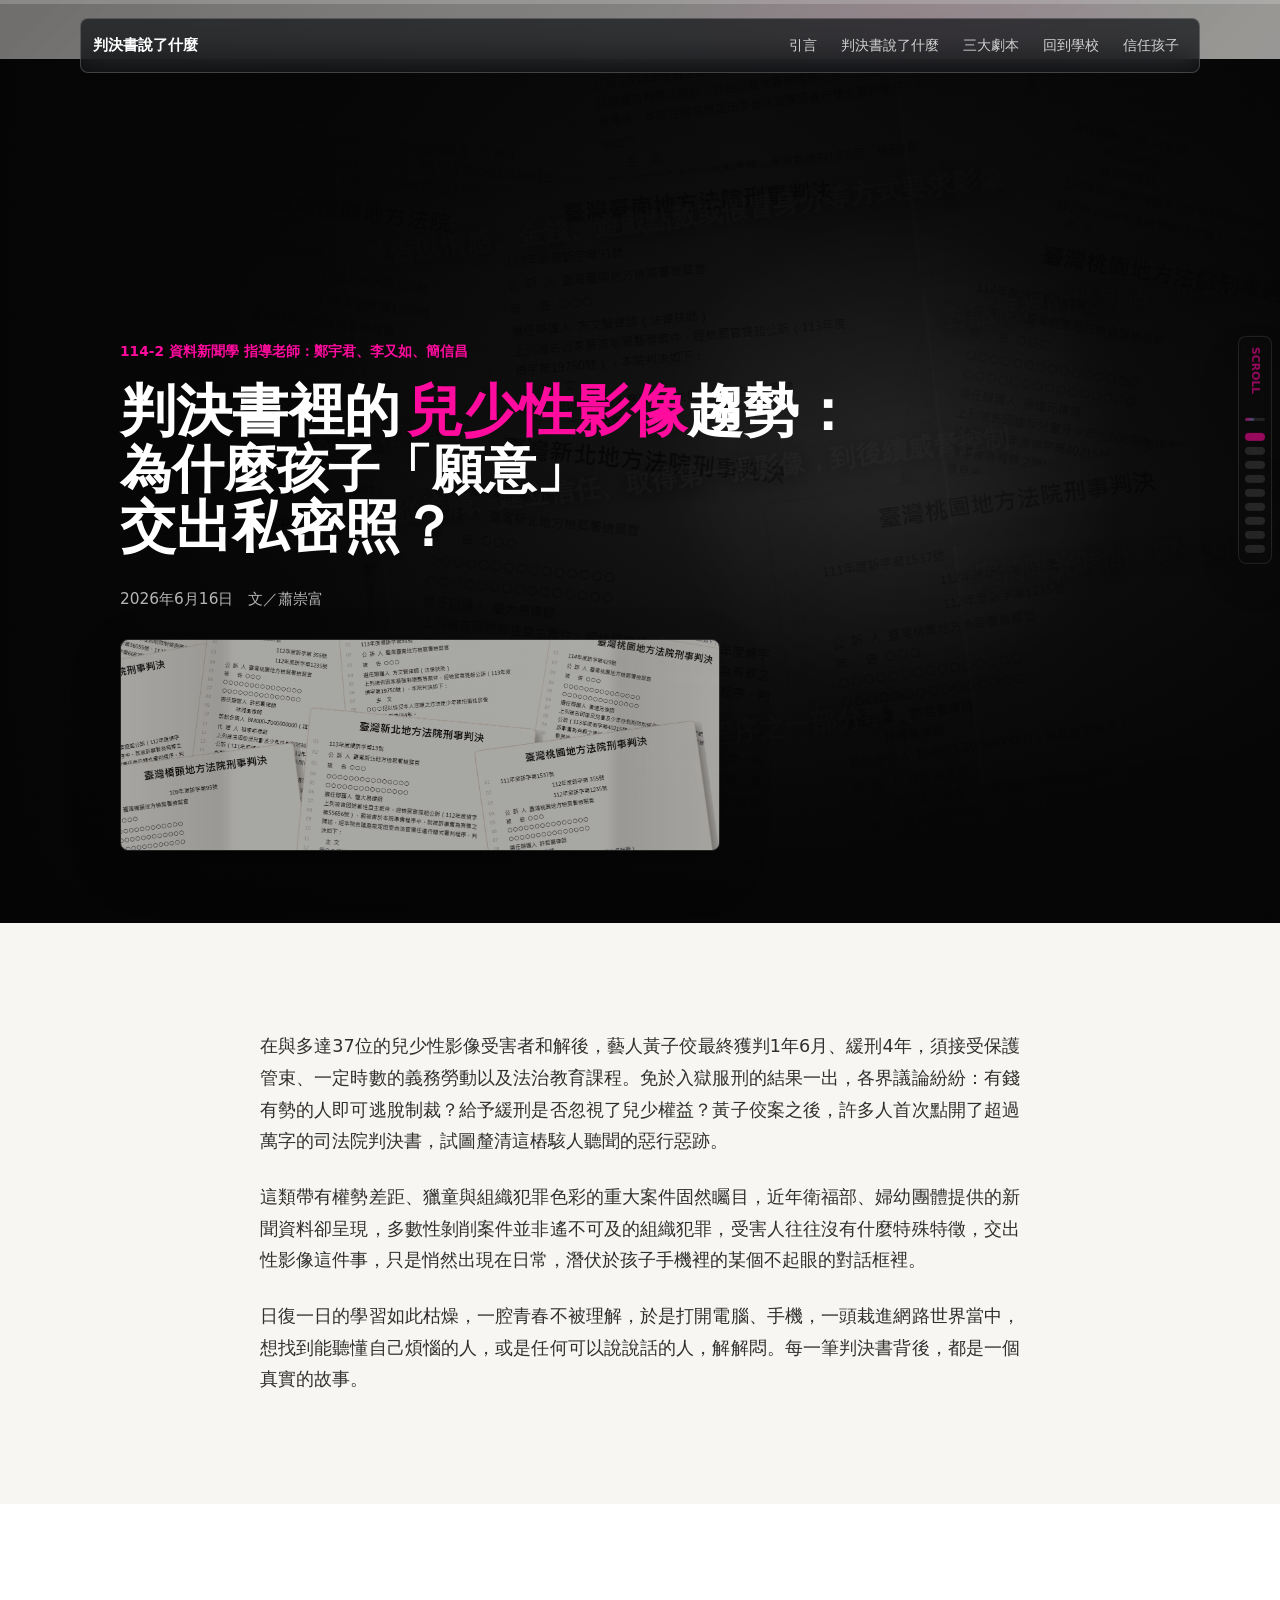
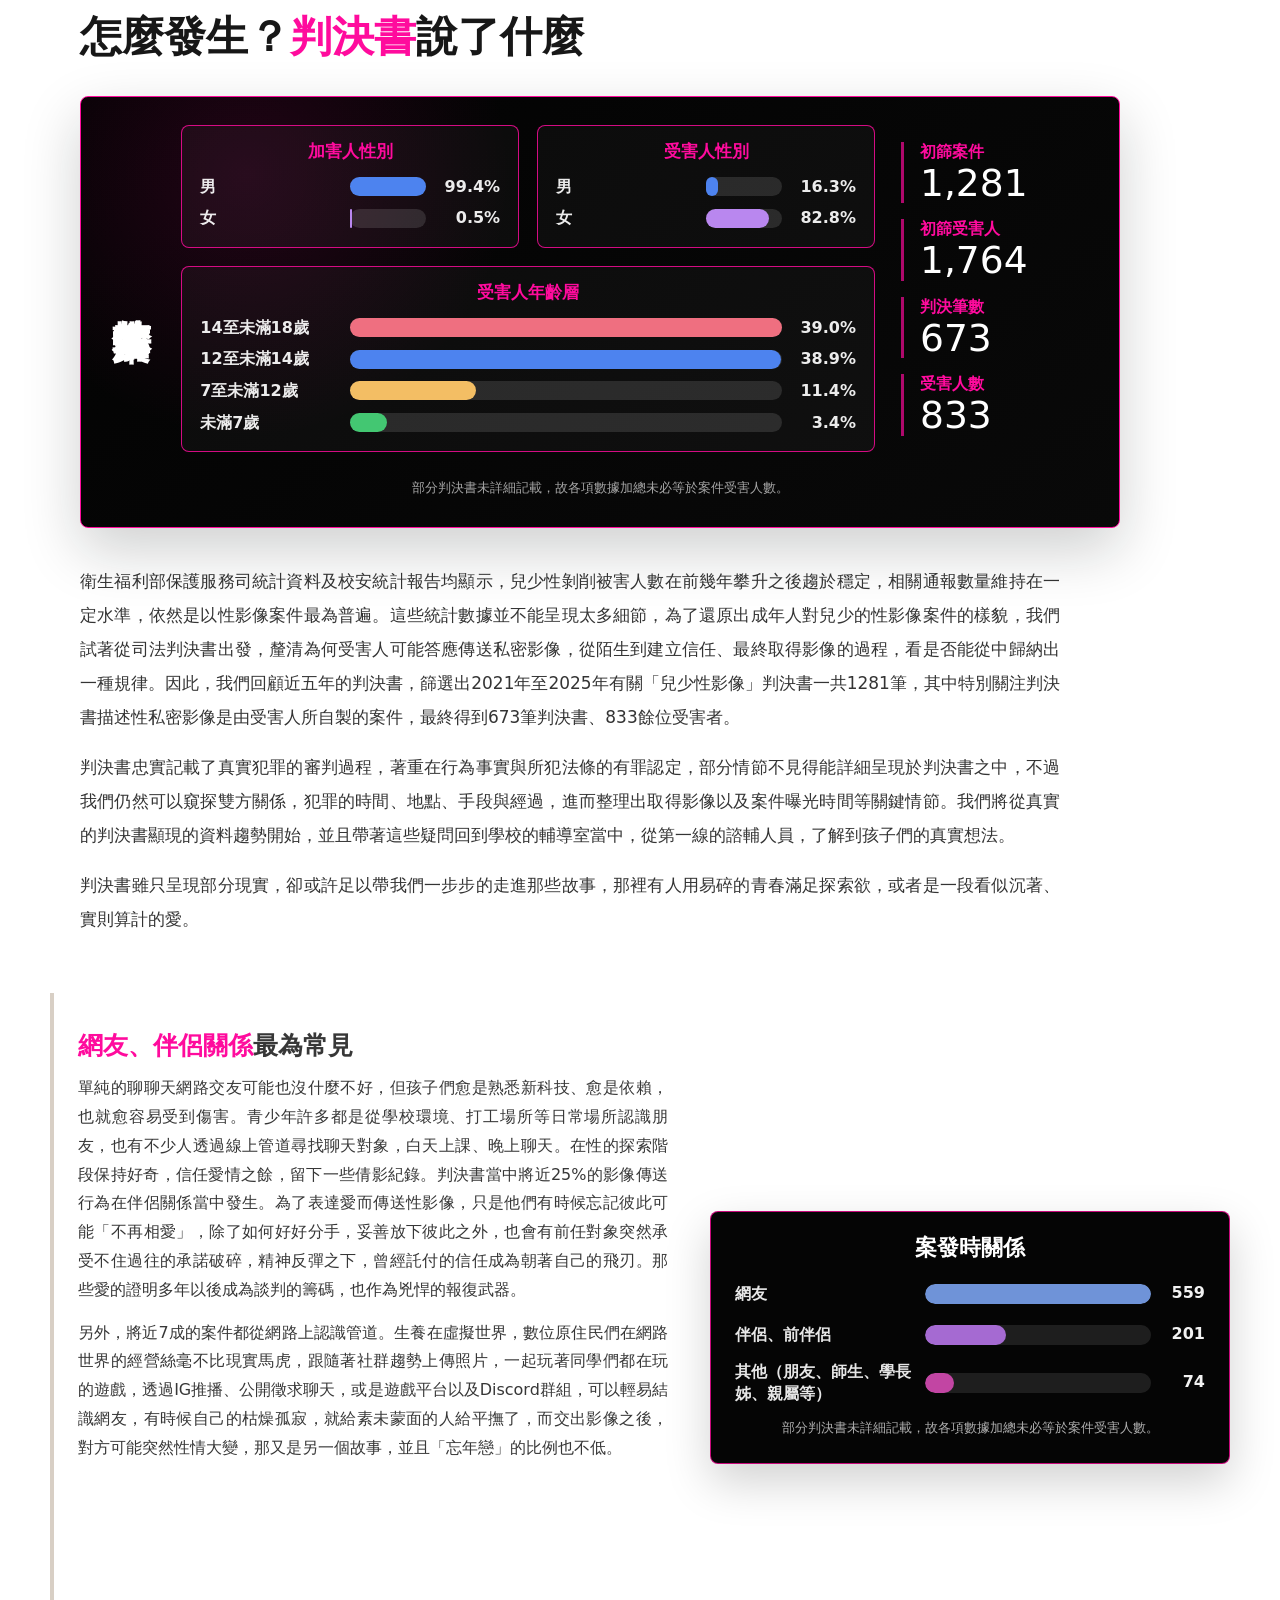
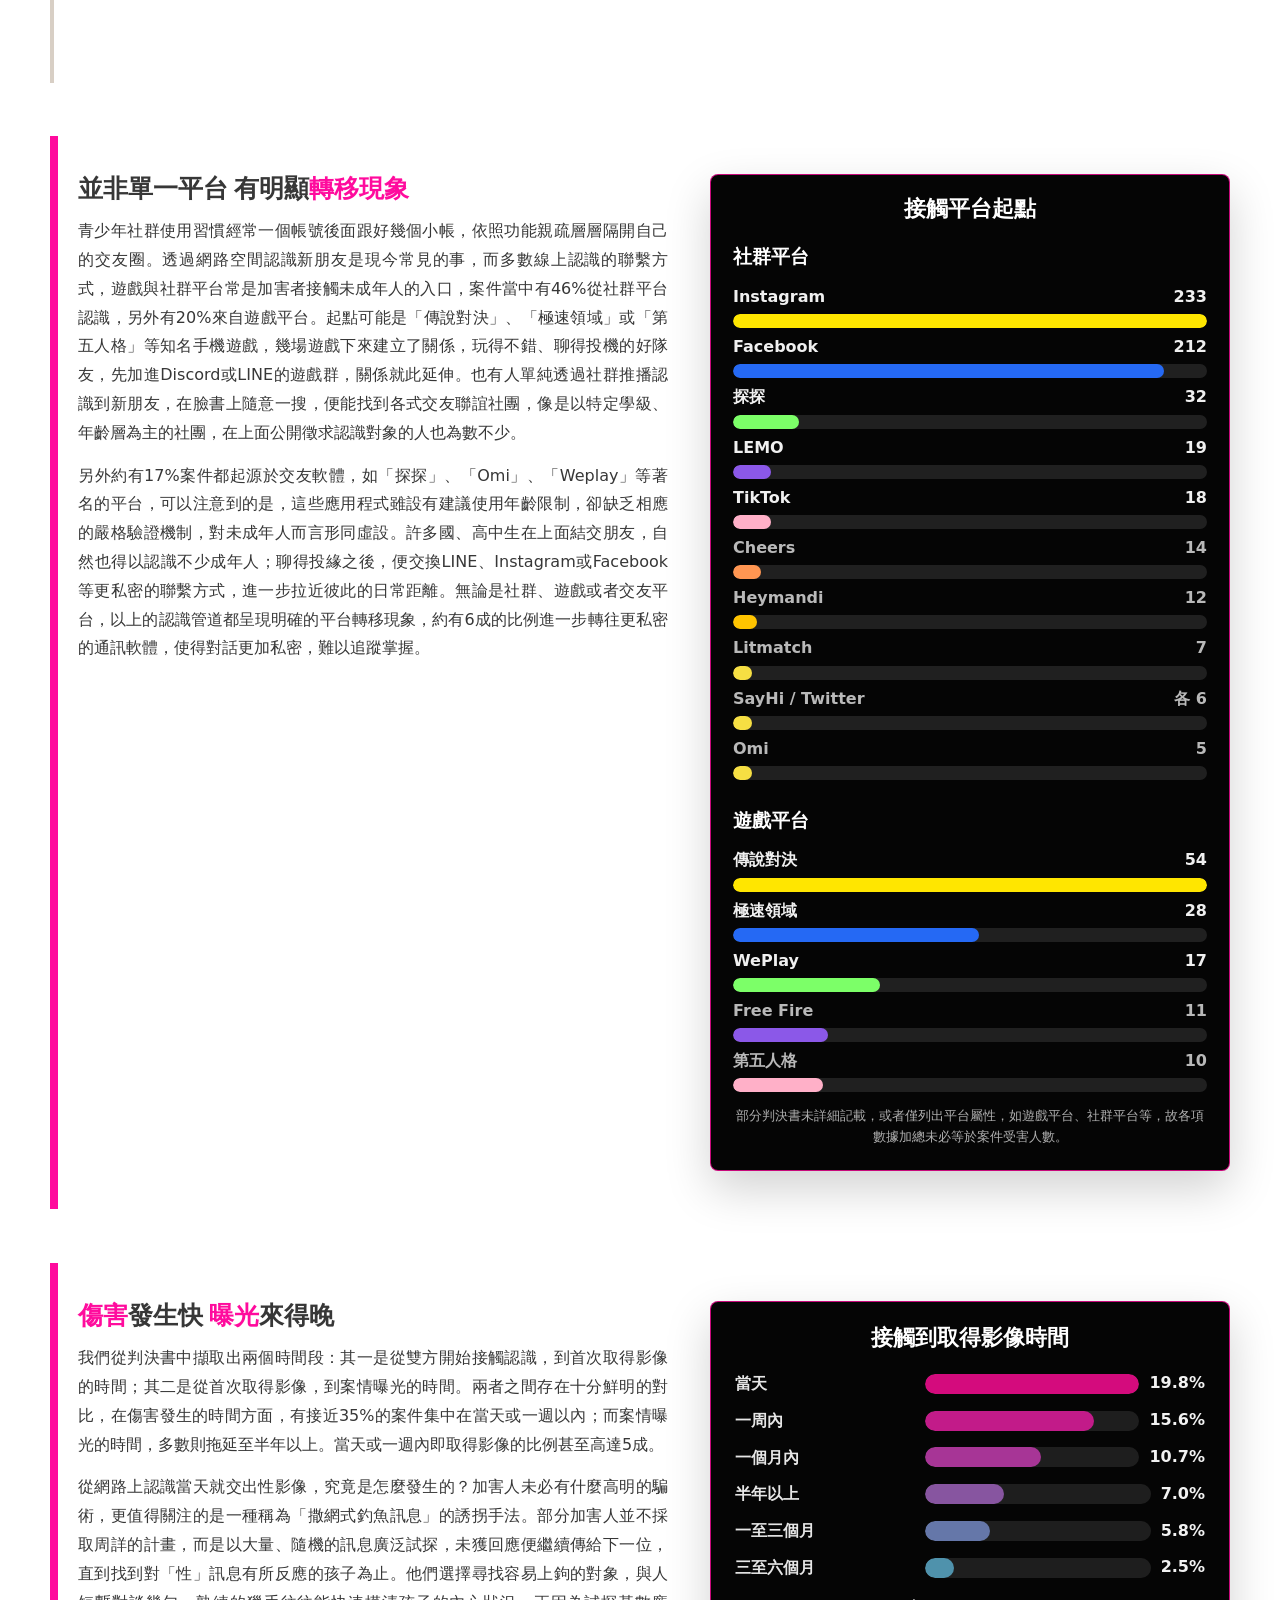
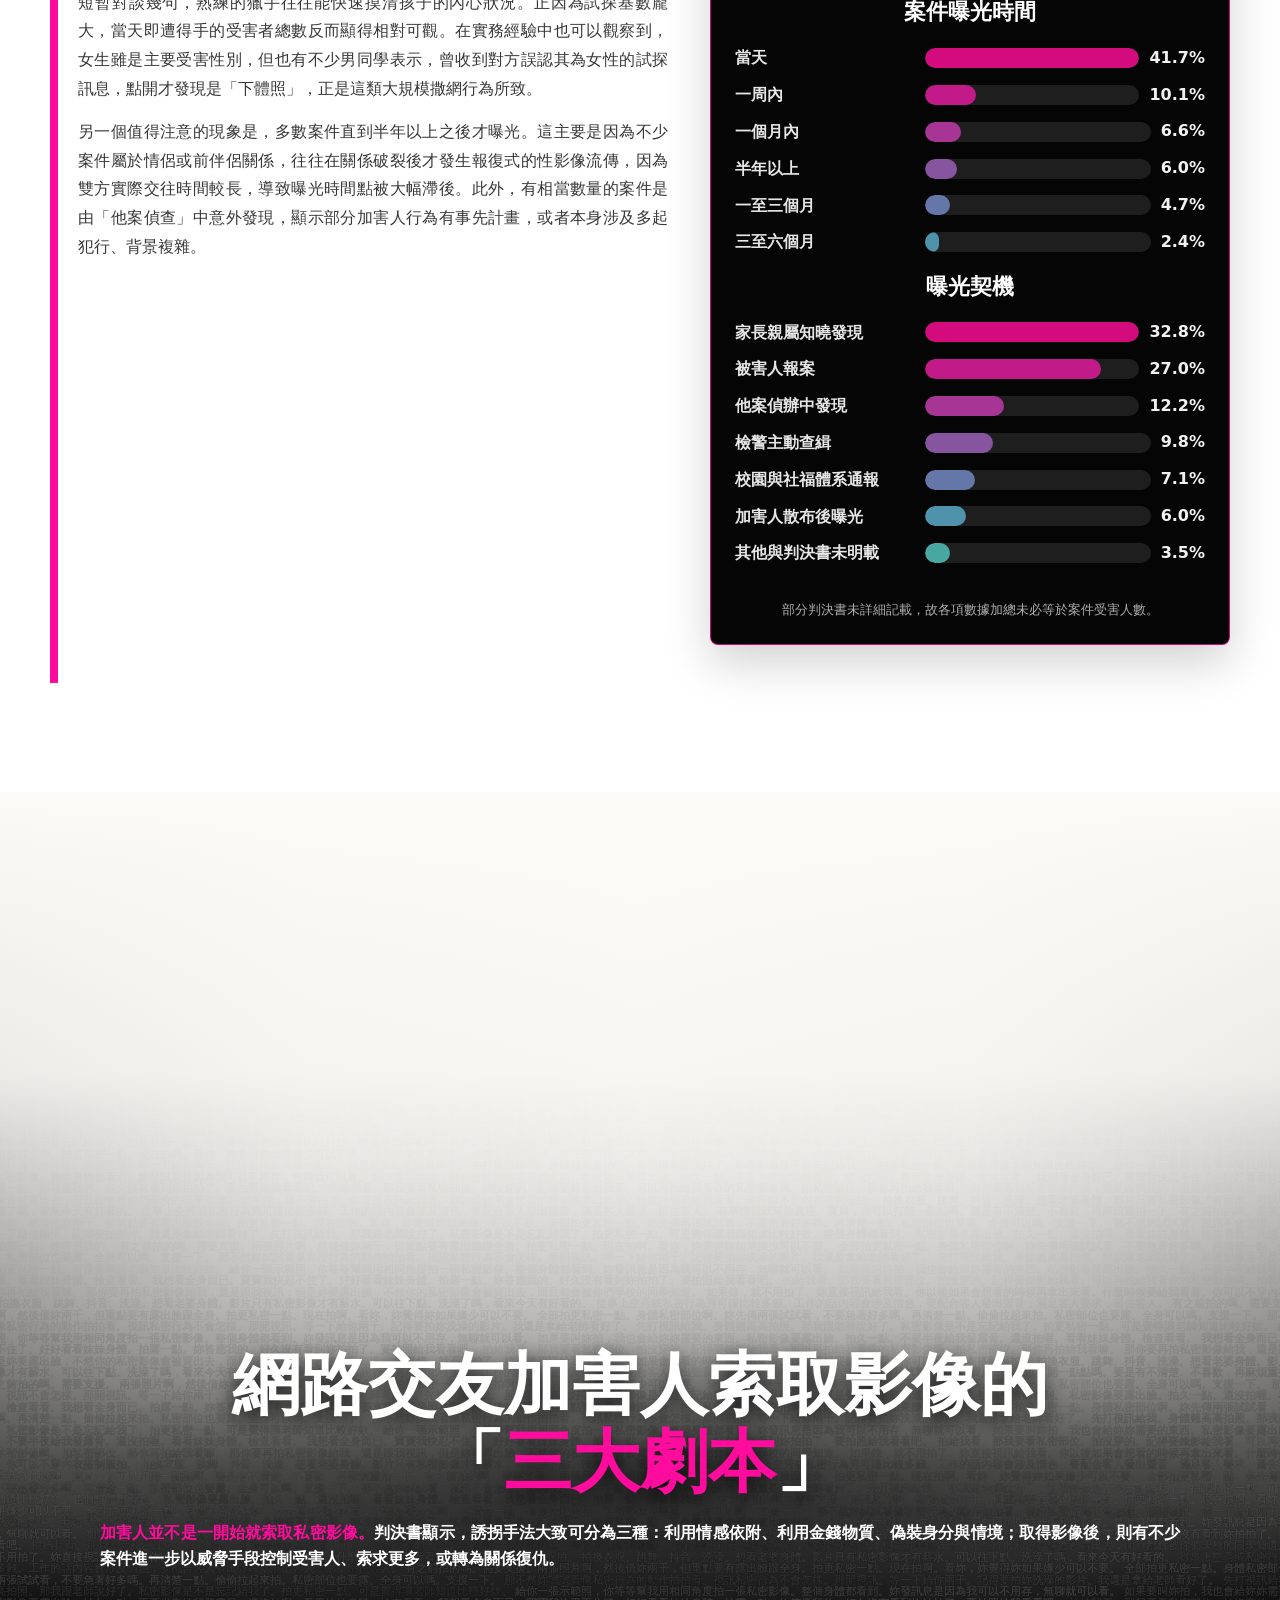
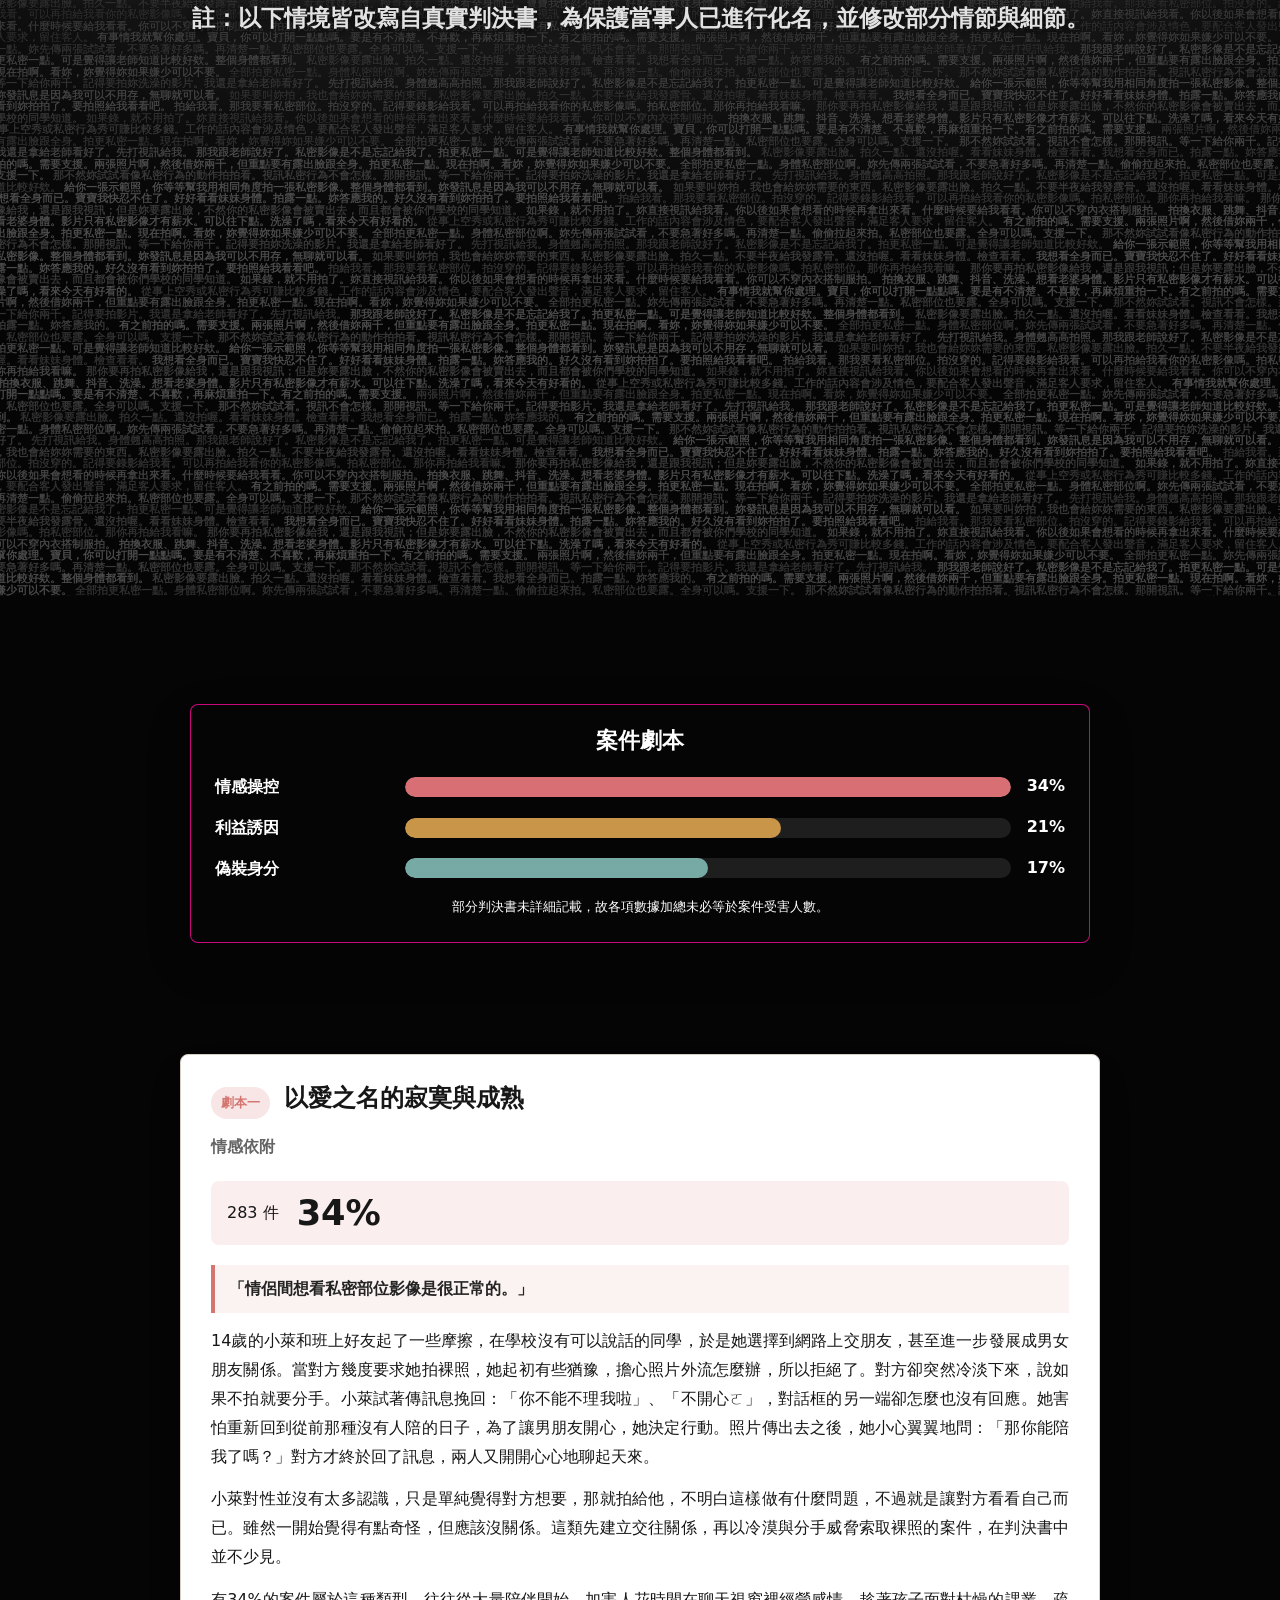
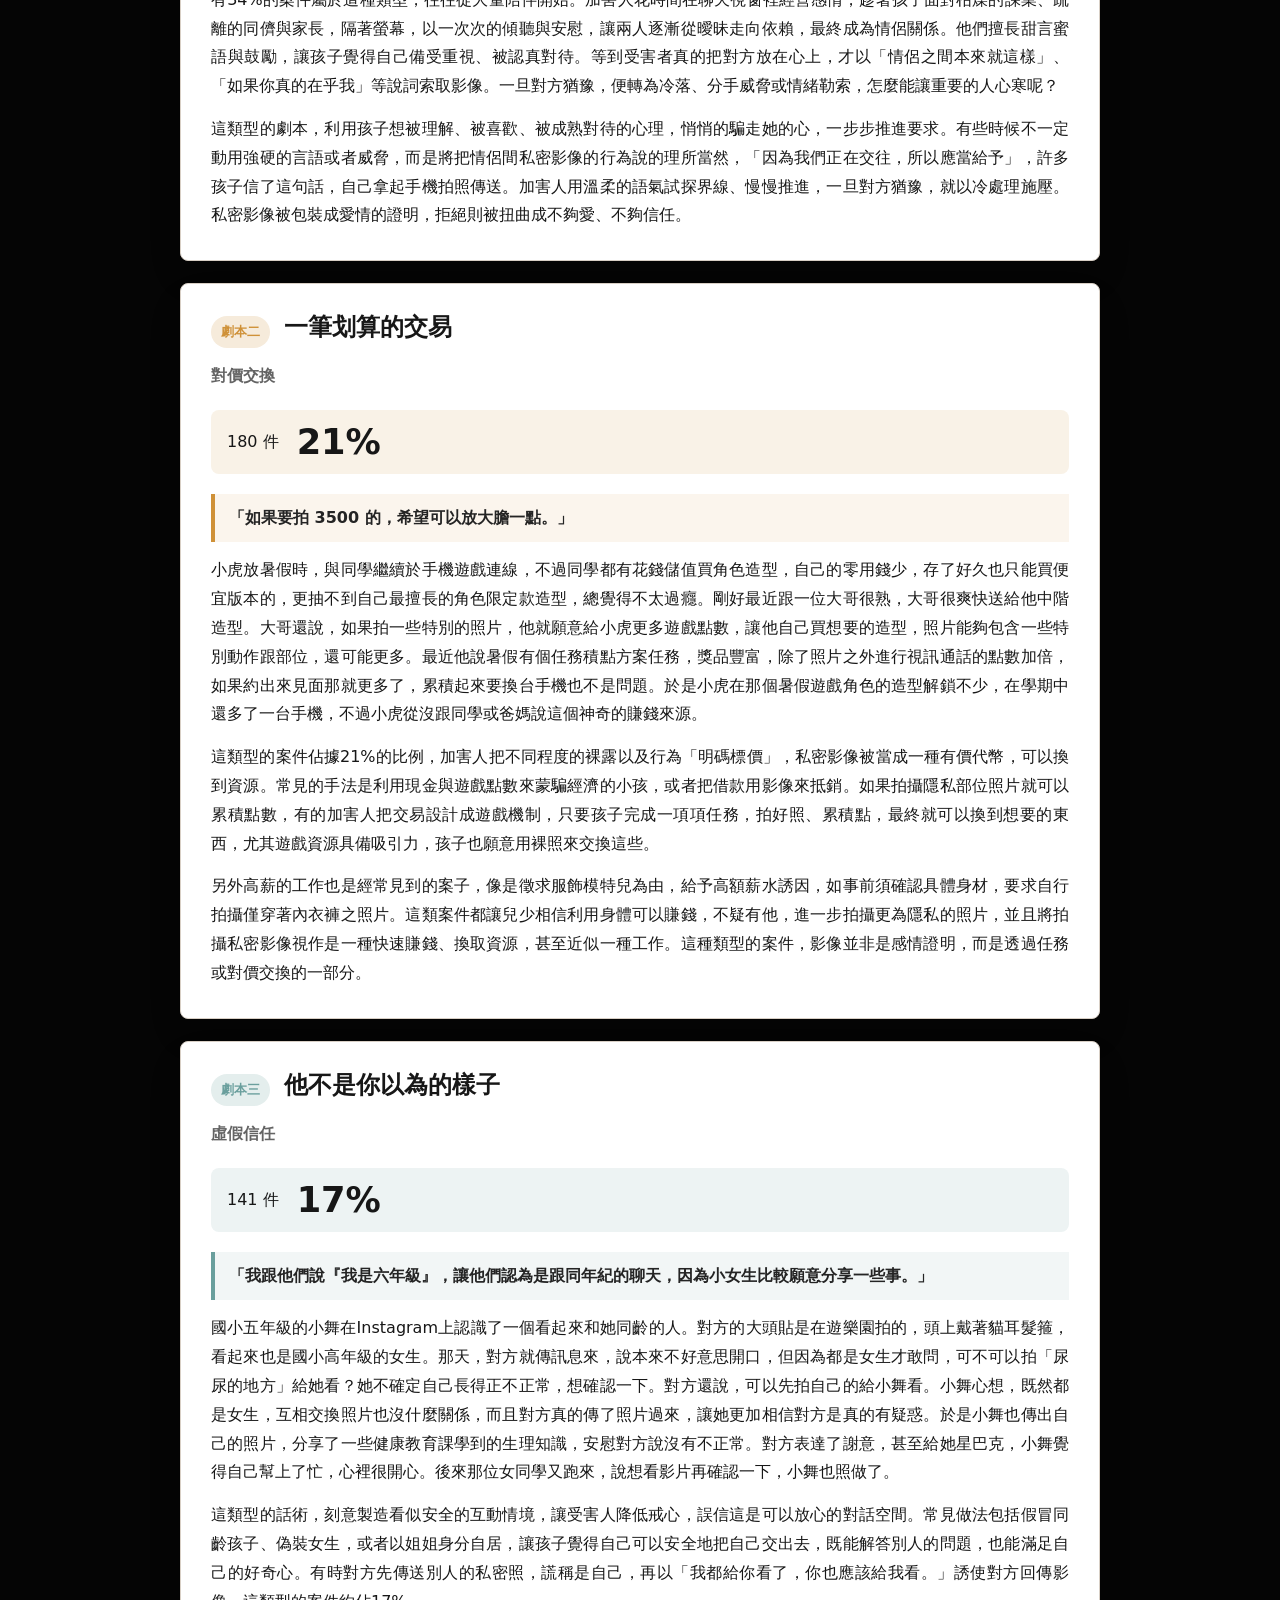
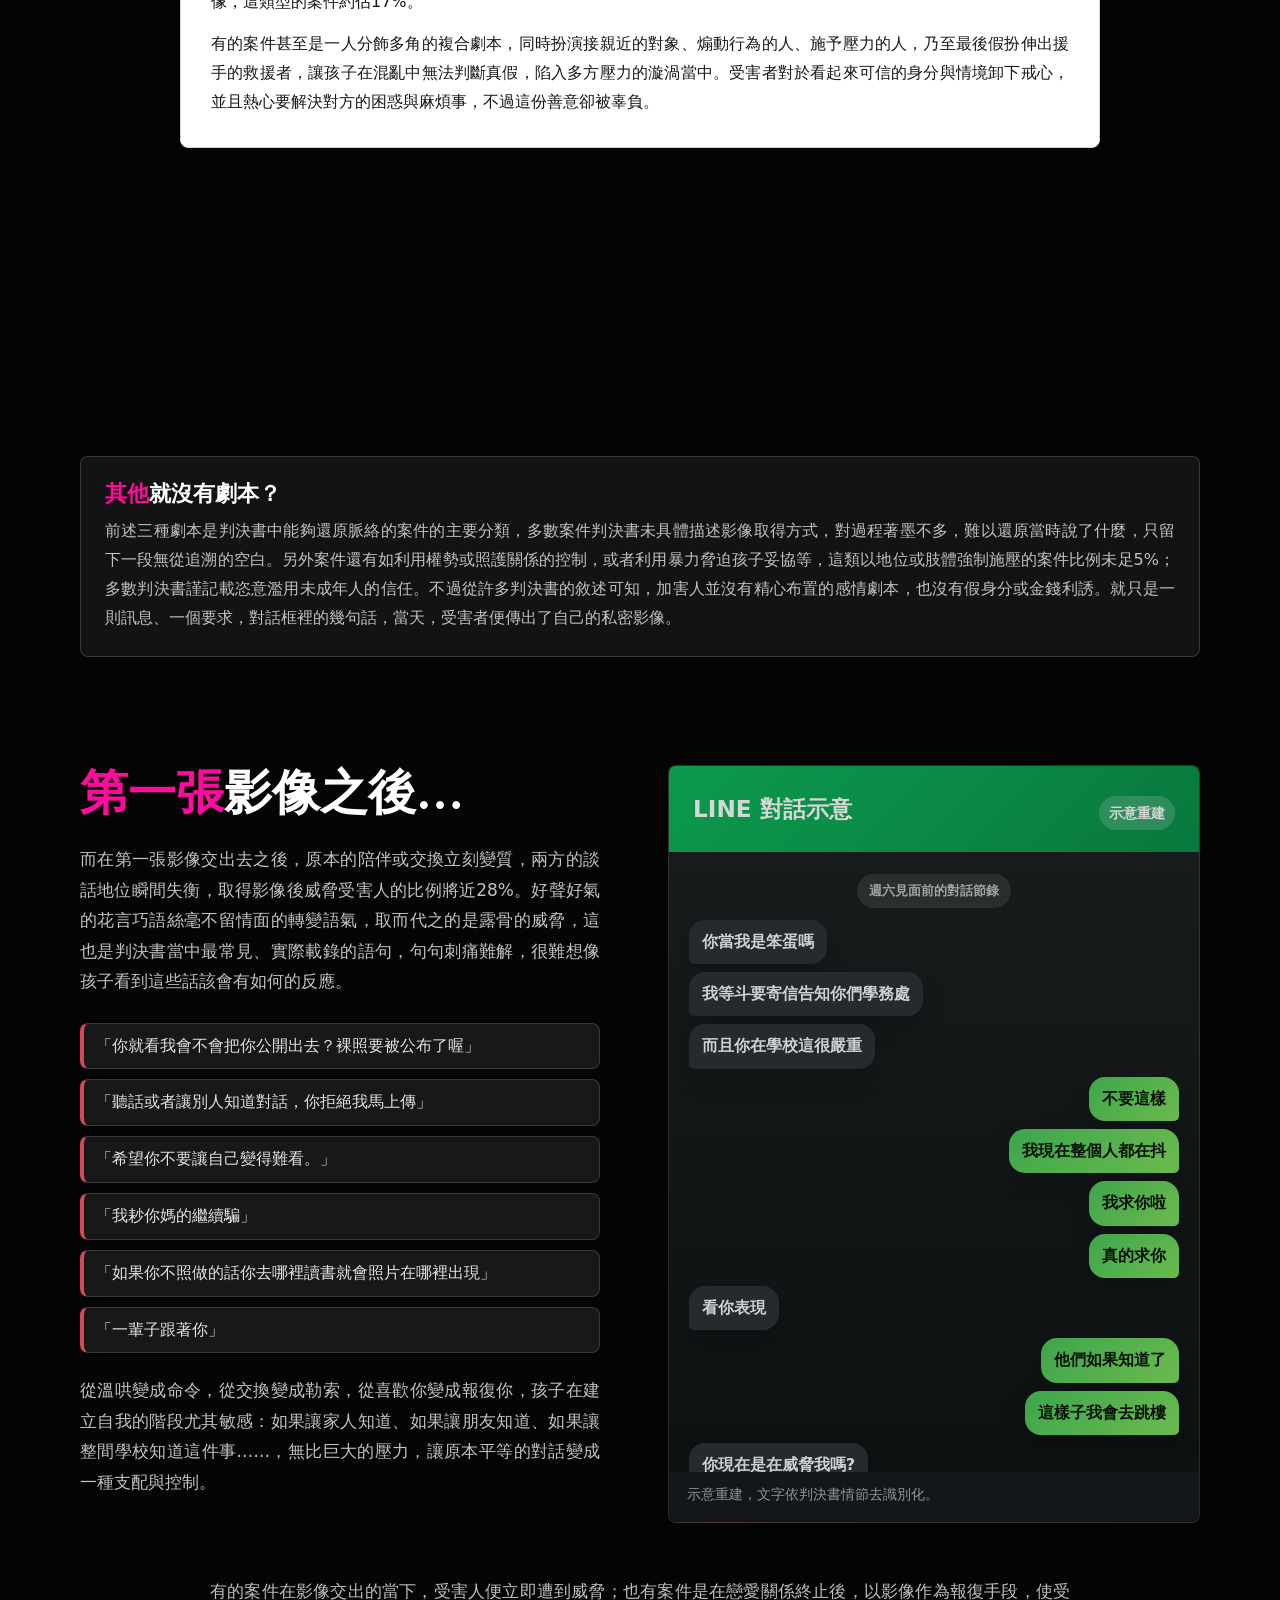
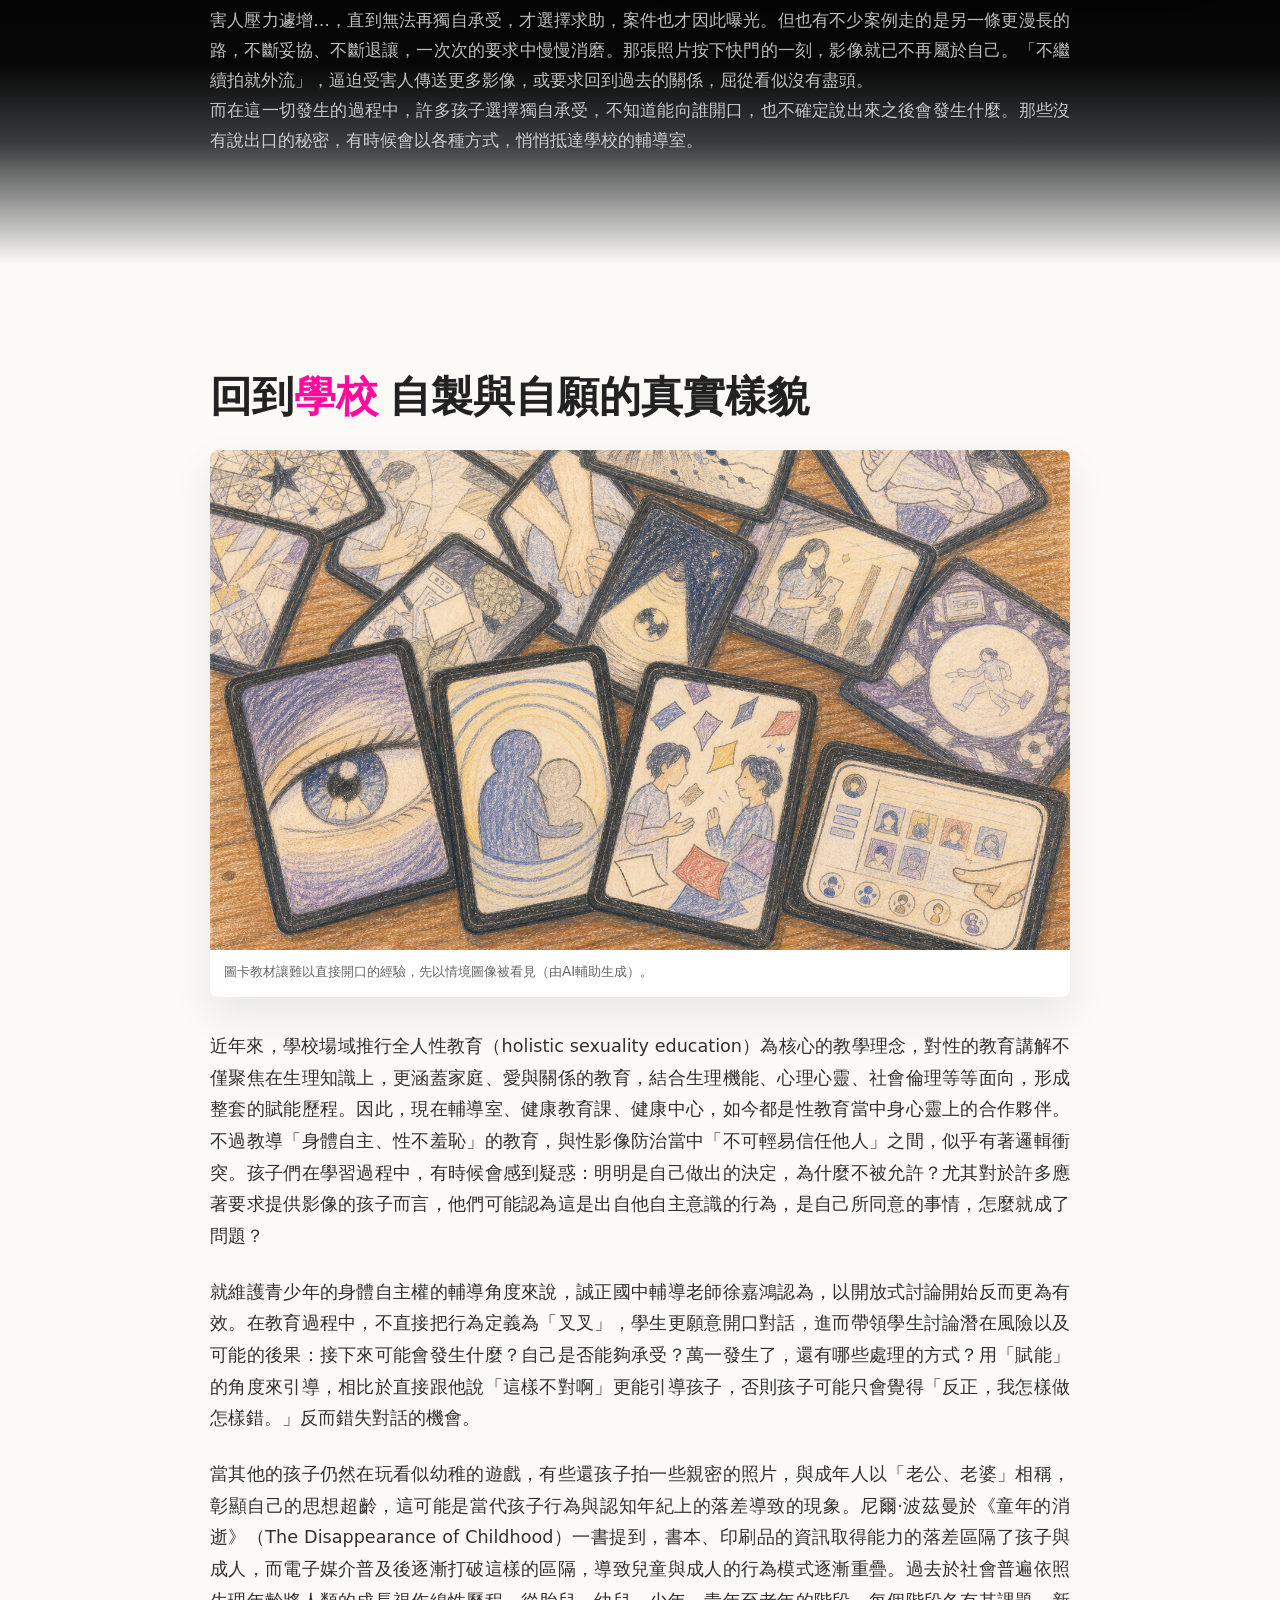
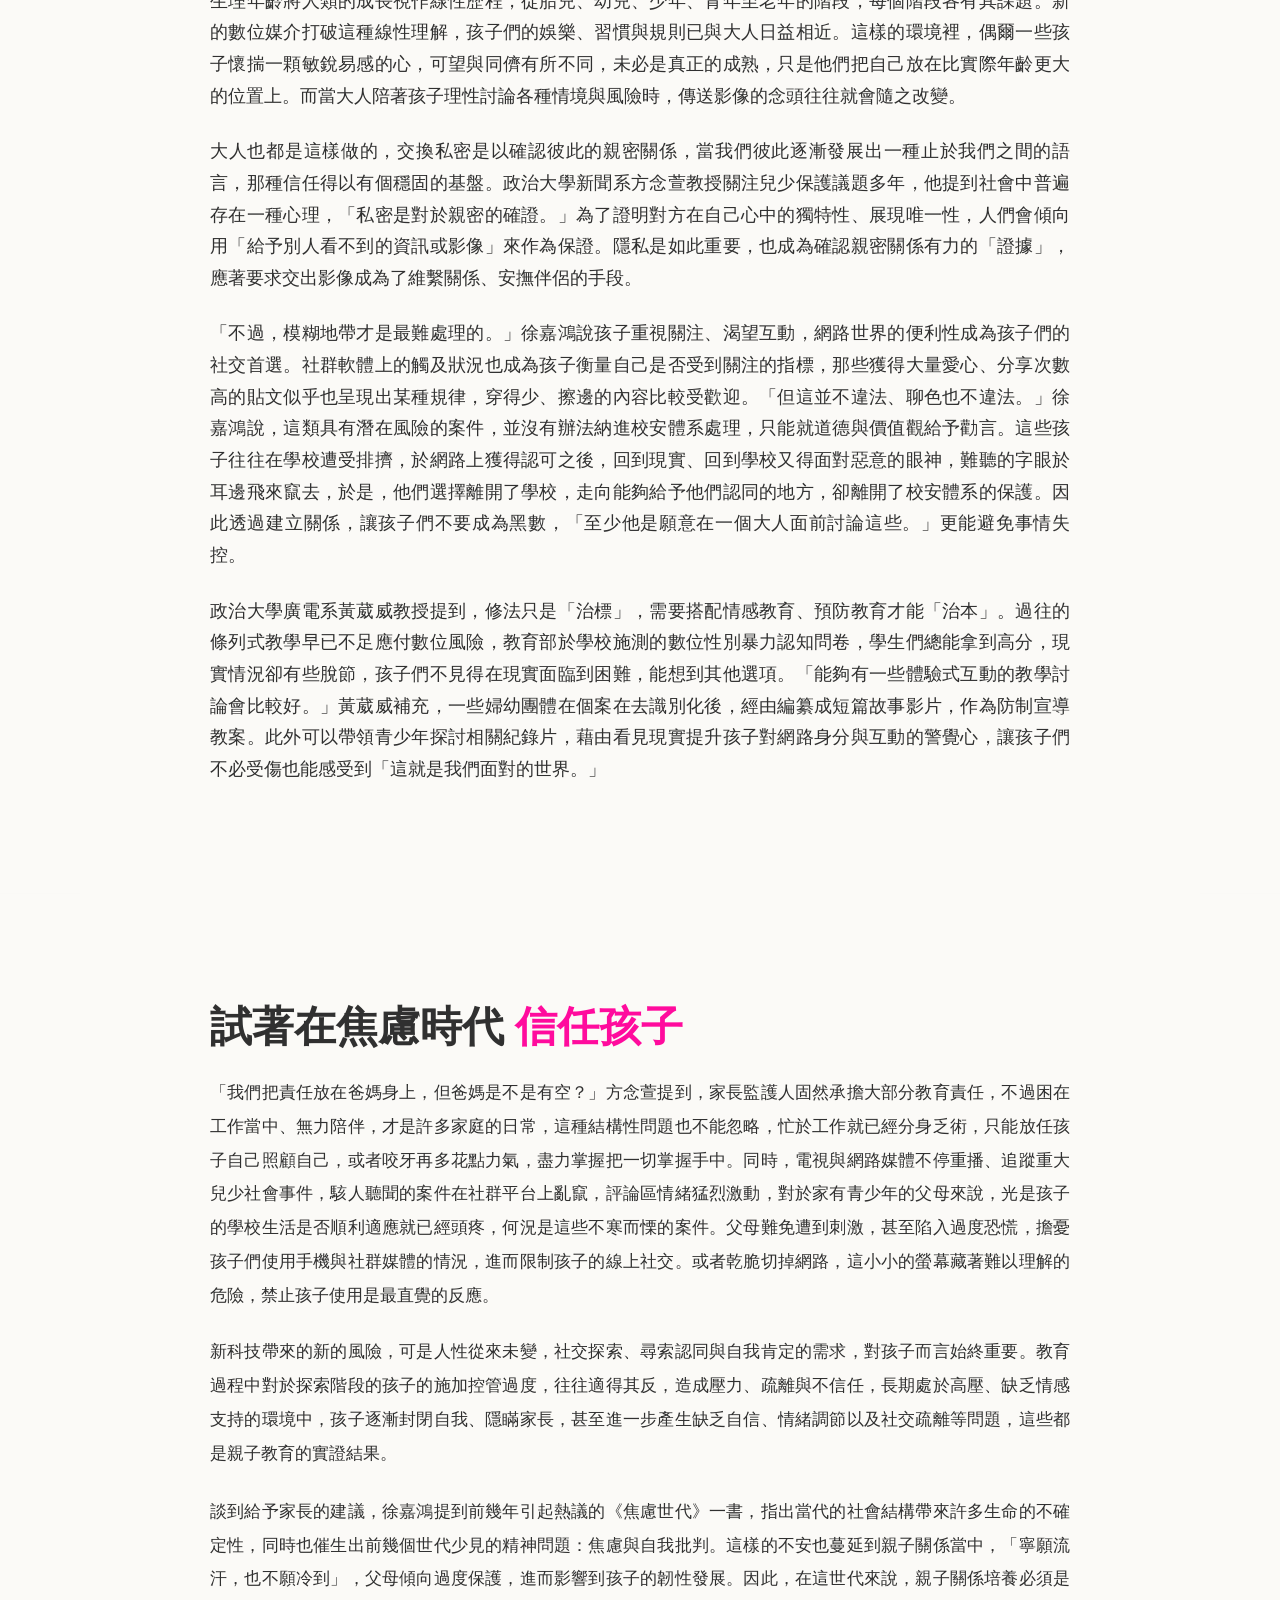
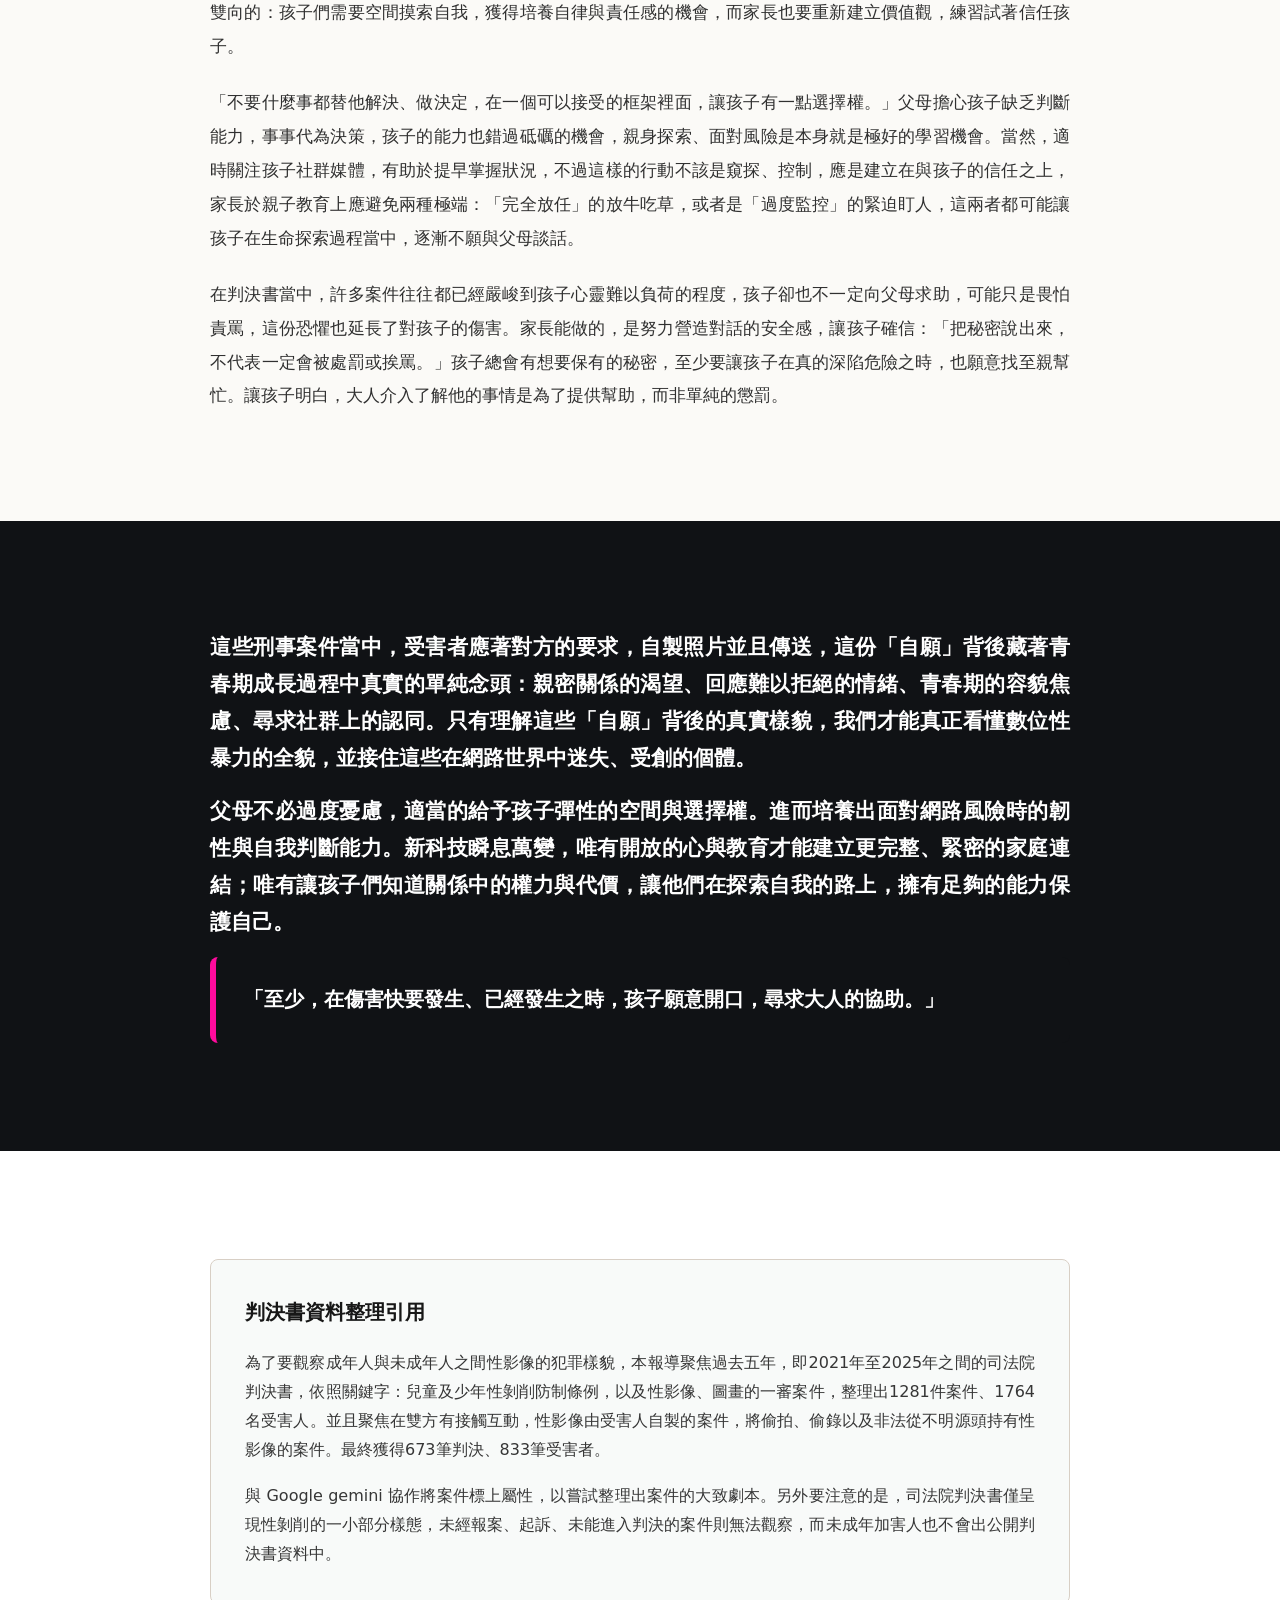
<file: children-saver-scrolly/index.html>
<!doctype html>
<html lang="zh-Hant-TW">
  <head>
    <meta charset="utf-8">
    <meta name="viewport" content="width=device-width, initial-scale=1">
    <title>判決書裡的兒少性影像趨勢</title>
    <meta
      name="description"
      content="從近五年判決書出發，觀察成年人向兒少索取自製性影像案件中的關係、誘導劇本與曝光路徑。"
    >
    <link rel="stylesheet" href="styles.css?v=20260622-trust-copy-style">
  </head>
  <body>
    <div class="scroll-progress" aria-hidden="true">
      <span></span>
    </div>

    <header class="site-header" aria-label="章節導覽">
      <a class="brand" href="#top">判決書說了什麼</a>
      <nav>
        <a href="#intro">引言</a>
        <a href="#profile">判決書說了什麼</a>
        <a href="#scripts">三大劇本</a>
        <a href="#school">回到學校</a>
        <a href="#trust">信任孩子</a>
      </nav>
    </header>

    <main id="top">
      <section class="hero">
        <img
          class="hero-image"
          src="assets/judgment-stack.png"
          alt="多份去識別化判決書交疊成背景"
        >
        <div class="judgment-text-wall" aria-hidden="true">
          <div>
            <p>臺灣地方法院刑事判決　主文　被告○○○犯違反兒童及少年性剝削防制條例罪</p>
            <p>犯罪事實　以通訊軟體聯繫未成年人　要求拍攝並傳送影像</p>
            <p>判決理由　雙方自網路平台認識後移轉至私人通訊軟體</p>
            <p>本院審酌被害人年齡、犯罪手段、影像取得經過及案發後態度</p>
            <p>證據資料　對話紀錄　手機截圖　被害人陳述　偵查筆錄</p>
          </div>
          <div>
            <p>臺灣地方法院刑事判決　案號○○年度訴字第○○號</p>
            <p>被告以情感、金錢、遊戲點數或假冒身分等方式要求影像</p>
            <p>從接觸、建立信任、取得第一張影像，到後續威脅控制</p>
            <p>本件判決僅呈現進入司法程序之一部分事實</p>
            <p>未報案、未起訴、未進入判決之案件無法於資料中觀察</p>
          </div>
          <div>
            <p>主文　處有期徒刑　緩刑　保護管束　法治教育課程</p>
            <p>兒童及少年性剝削防制條例　性影像　圖畫　電子訊息</p>
            <p>對話框裡的幾句話　成為判決書中留下的關鍵線索</p>
            <p>案情曝光時間　家長知悉　校園通報　他案偵辦中發現</p>
            <p>判決書背後，是一個個真實卻被去識別化的故事</p>
          </div>
        </div>
        <div class="hero-shade" aria-hidden="true"></div>
        <div class="hero-content">
          <p class="kicker">114-2 資料新聞學 指導老師：鄭宇君、李又如、簡信昌</p>
          <h1 class="hero-title">
            <span class="hero-title-lead"><span class="hero-title-pre">判決書裡的</span><span class="hero-title-topic"><span class="title-accent">兒少性影像</span>趨勢：</span></span>
            <span class="hero-title-question">為什麼孩子「願意」</span>
            <span class="hero-title-answer">交出私密照？</span>
          </h1>
          <div class="byline">2026年6月16日　文／蕭崇富</div>
          <figure class="hero-collage">
            <img src="assets/judgment-collage-v5.png" alt="五份去識別化判決書重疊拼貼">
          </figure>
        </div>
      </section>

      <section id="intro" class="intro section-pad">
        <div class="text-col">
          <p>
            在與多達37位的兒少性影像受害者和解後，藝人黃子佼最終獲判1年6月、緩刑4年，須接受保護管束、一定時數的義務勞動以及法治教育課程。免於入獄服刑的結果一出，各界議論紛紛：有錢有勢的人即可逃脫制裁？給予緩刑是否忽視了兒少權益？黃子佼案之後，許多人首次點開了超過萬字的司法院判決書，試圖釐清這樁駭人聽聞的惡行惡跡。
          </p>
          <p>
            這類帶有權勢差距、獵童與組織犯罪色彩的重大案件固然矚目，近年衛福部、婦幼團體提供的新聞資料卻呈現，多數性剝削案件並非遙不可及的組織犯罪，受害人往往沒有什麼特殊特徵，交出性影像這件事，只是悄然出現在日常，潛伏於孩子手機裡的某個不起眼的對話框裡。
          </p>
          <p>
            日復一日的學習如此枯燥，一腔青春不被理解，於是打開電腦、手機，一頭栽進網路世界當中，想找到能聽懂自己煩惱的人，或是任何可以說說話的人，解解悶。每一筆判決書背後，都是一個真實的故事。
          </p>
        </div>
      </section>

      <section id="profile" class="scrolly section-pad" aria-label="案件基本輪廓">
        <div class="section-heading">
          <h2>怎麼發生？<span class="title-accent">判決書</span>說了什麼</h2>
          <figure class="case-profile-panel" aria-label="案件基本輪廓">
            <h3>案件基本輪廓</h3>
            <div class="case-profile-main">
              <div class="case-profile-charts">
                <div class="mini-chart">
                  <h4>加害人性別</h4>
                  <div class="case-row" style="--w: 99.4%; --c: #4d83ef"><span>男</span><i data-count="828人"><b></b></i><strong>99.4%</strong></div>
                  <div class="case-row" style="--w: 0.5%; --c: #b987ef"><span>女</span><i data-count="4人"><b></b></i><strong>0.5%</strong></div>
                </div>
                <div class="mini-chart">
                  <h4>受害人性別</h4>
                  <div class="case-row" style="--w: 16.3%; --c: #4d83ef"><span>男</span><i data-count="136人"><b></b></i><strong>16.3%</strong></div>
                  <div class="case-row" style="--w: 82.8%; --c: #b987ef"><span>女</span><i data-count="690人"><b></b></i><strong>82.8%</strong></div>
                </div>
                <div class="mini-chart age-chart">
                  <h4>受害人年齡層</h4>
                  <div class="case-row" style="--w: 100%; --c: #ef6f80"><span>14至未滿18歲</span><i data-count="325人"><b></b></i><strong>39.0%</strong></div>
                  <div class="case-row" style="--w: 99.7%; --c: #4d83ef"><span>12至未滿14歲</span><i data-count="324人"><b></b></i><strong>38.9%</strong></div>
                  <div class="case-row" style="--w: 29.2%; --c: #f3be64"><span>7至未滿12歲</span><i data-count="95人"><b></b></i><strong>11.4%</strong></div>
                  <div class="case-row" style="--w: 8.6%; --c: #43c772"><span>未滿7歲</span><i data-count="28人"><b></b></i><strong>3.4%</strong></div>
                </div>
              </div>
              <div class="case-profile-stats" aria-label="資料規模">
                <div><span>初篩案件</span><strong>1,281</strong></div>
                <div><span>初篩受害人</span><strong>1,764</strong></div>
                <div><span>判決筆數</span><strong>673</strong></div>
                <div><span>受害人數</span><strong>833</strong></div>
              </div>
            </div>
            <figcaption>部分判決書未詳細記載，故各項數據加總未必等於案件受害人數。</figcaption>
          </figure>
          <p>
            衛生福利部保護服務司統計資料及校安統計報告均顯示，兒少性剝削被害人數在前幾年攀升之後趨於穩定，相關通報數量維持在一定水準，依然是以性影像案件最為普遍。這些統計數據並不能呈現太多細節，為了還原出成年人對兒少的性影像案件的樣貌，我們試著從司法判決書出發，釐清為何受害人可能答應傳送私密影像，從陌生到建立信任、最終取得影像的過程，看是否能從中歸納出一種規律。因此，我們回顧近五年的判決書，篩選出2021年至2025年有關「兒少性影像」判決書一共1281筆，其中特別關注判決書描述性私密影像是由受害人所自製的案件，最終得到673筆判決書、833餘位受害者。
          </p>
          <p>
            判決書忠實記載了真實犯罪的審判過程，著重在行為事實與所犯法條的有罪認定，部分情節不見得能詳細呈現於判決書之中，不過我們仍然可以窺探雙方關係，犯罪的時間、地點、手段與經過，進而整理出取得影像以及案件曝光時間等關鍵情節。我們將從真實的判決書顯現的資料趨勢開始，並且帶著這些疑問回到學校的輔導室當中，從第一線的諮輔人員，了解到孩子們的真實想法。
          </p>
          <p>
            判決書雖只呈現部分現實，卻或許足以帶我們一步步的走進那些故事，那裡有人用易碎的青春滿足探索欲，或者是一段看似沉著、實則算計的愛。
          </p>
        </div>

        <div class="scrolly-grid">
          <div class="steps">
            <article class="step is-active" data-chart="relationship">
              <h3><span class="title-accent">網友、伴侶關係</span>最為常見</h3>
              <p>
                單純的聊聊天網路交友可能也沒什麼不好，但孩子們愈是熟悉新科技、愈是依賴，也就愈容易受到傷害。青少年許多都是從學校環境、打工場所等日常場所認識朋友，也有不少人透過線上管道尋找聊天對象，白天上課、晚上聊天。在性的探索階段保持好奇，信任愛情之餘，留下一些倩影紀錄。判決書當中將近25%的影像傳送行為在伴侶關係當中發生。為了表達愛而傳送性影像，只是他們有時候忘記彼此可能「不再相愛」，除了如何好好分手，妥善放下彼此之外，也會有前任對象突然承受不住過往的承諾破碎，精神反彈之下，曾經託付的信任成為朝著自己的飛刃。那些愛的證明多年以後成為談判的籌碼，也作為兇悍的報復武器。
              </p>
              <p>
                另外，將近7成的案件都從網路上認識管道。生養在虛擬世界，數位原住民們在網路世界的經營絲毫不比現實馬虎，跟隨著社群趨勢上傳照片，一起玩著同學們都在玩的遊戲，透過IG推播、公開徵求聊天，或是遊戲平台以及Discord群組，可以輕易結識網友，有時候自己的枯燥孤寂，就給素未蒙面的人給平撫了，而交出影像之後，對方可能突然性情大變，那又是另一個故事，並且「忘年戀」的比例也不低。
              </p>
              <figure class="inline-chart relation-chart" aria-label="案發時關係">
                <h4>案發時關係</h4>
                <div class="static-bars">
                  <div class="static-bar" style="--w: 100%; --c: #6f93d8">
                    <span class="static-label">網友</span>
                    <span class="static-track"><span></span></span>
                    <strong>559</strong>
                  </div>
                  <div class="static-bar" style="--w: 36%; --c: #a56ad2">
                    <span class="static-label">伴侶、前伴侶</span>
                    <span class="static-track"><span></span></span>
                    <strong>201</strong>
                  </div>
                  <div class="static-bar" style="--w: 13%; --c: #c245a3">
                    <span class="static-label">其他（朋友、師生、學長姊、親屬等）</span>
                    <span class="static-track"><span></span></span>
                    <strong>74</strong>
                  </div>
                </div>
                <figcaption>部分判決書未詳細記載，故各項數據加總未必等於案件受害人數。</figcaption>
              </figure>
            </article>

            <article class="step" data-chart="platform">
              <h3>並非單一平台 有明顯<span class="title-accent">轉移現象</span></h3>
              <p>
                青少年社群使用習慣經常一個帳號後面跟好幾個小帳，依照功能親疏層層隔開自己的交友圈。透過網路空間認識新朋友是現今常見的事，而多數線上認識的聯繫方式，遊戲與社群平台常是加害者接觸未成年人的入口，案件當中有46%從社群平台認識，另外有20%來自遊戲平台。起點可能是「傳說對決」、「極速領域」或「第五人格」等知名手機遊戲，幾場遊戲下來建立了關係，玩得不錯、聊得投機的好隊友，先加進Discord或LINE的遊戲群，關係就此延伸。也有人單純透過社群推播認識到新朋友，在臉書上隨意一搜，便能找到各式交友聯誼社團，像是以特定學級、年齡層為主的社團，在上面公開徵求認識對象的人也為數不少。
              </p>
              <p>
                另外約有17%案件都起源於交友軟體，如「探探」、「Omi」、「Weplay」等著名的平台，可以注意到的是，這些應用程式雖設有建議使用年齡限制，卻缺乏相應的嚴格驗證機制，對未成年人而言形同虛設。許多國、高中生在上面結交朋友，自然也得以認識不少成年人；聊得投緣之後，便交換LINE、Instagram或Facebook等更私密的聯繫方式，進一步拉近彼此的日常距離。無論是社群、遊戲或者交友平台，以上的認識管道都呈現明確的平台轉移現象，約有6成的比例進一步轉往更私密的通訊軟體，使得對話更加私密，難以追蹤掌握。
              </p>
              <figure class="inline-chart bubble-figure" aria-label="接觸平台起點">
                <h4>接觸平台起點</h4>
                <div class="platform-rank-chart">
                  <div class="platform-rank-group" aria-label="社群平台">
                    <h5>社群平台</h5>
                    <div class="rank-row" style="--w: 100%; --c: #ffe600"><span>Instagram</span><b>233</b><i></i></div>
                    <div class="rank-row" style="--w: 91%; --c: #2569f4"><span>Facebook</span><b>212</b><i></i></div>
                    <div class="rank-row" style="--w: 14%; --c: #7cff68"><span>探探</span><b>32</b><i></i></div>
                    <div class="rank-row" style="--w: 8%; --c: #8b58e8"><span>LEMO</span><b>19</b><i></i></div>
                    <div class="rank-row" style="--w: 8%; --c: #ffb0c8"><span>TikTok</span><b>18</b><i></i></div>
                    <div class="rank-row muted-row" style="--w: 6%; --c: #ff9652"><span>Cheers</span><b>14</b><i></i></div>
                    <div class="rank-row muted-row" style="--w: 5%; --c: #ffc400"><span>Heymandi</span><b>12</b><i></i></div>
                    <div class="rank-row muted-row" style="--w: 3%; --c: #f6df43"><span>Litmatch</span><b>7</b><i></i></div>
                    <div class="rank-row muted-row" style="--w: 3%; --c: #f6df43"><span>SayHi / Twitter</span><b>各 6</b><i></i></div>
                    <div class="rank-row muted-row" style="--w: 2%; --c: #f6df43"><span>Omi</span><b>5</b><i></i></div>
                  </div>
                  <div class="platform-rank-group" aria-label="遊戲平台">
                    <h5>遊戲平台</h5>
                    <div class="rank-row" style="--w: 100%; --c: #ffe600"><span>傳說對決</span><b>54</b><i></i></div>
                    <div class="rank-row" style="--w: 52%; --c: #2569f4"><span>極速領域</span><b>28</b><i></i></div>
                    <div class="rank-row" style="--w: 31%; --c: #7cff68"><span>WePlay</span><b>17</b><i></i></div>
                    <div class="rank-row muted-row" style="--w: 20%; --c: #8b58e8"><span>Free Fire</span><b>11</b><i></i></div>
                    <div class="rank-row muted-row" style="--w: 19%; --c: #ffb0c8"><span>第五人格</span><b>10</b><i></i></div>
                  </div>
                </div>
                <figcaption>部分判決書未詳細記載，或者僅列出平台屬性，如遊戲平台、社群平台等，故各項數據加總未必等於案件受害人數。</figcaption>
              </figure>
            </article>

            <article class="step" data-chart="time">
              <h3><span class="title-accent">傷害</span>發生快 <span class="title-accent">曝光</span>來得晚</h3>
              <p>
                我們從判決書中擷取出兩個時間段：其一是從雙方開始接觸認識，到首次取得影像的時間；其二是從首次取得影像，到案情曝光的時間。兩者之間存在十分鮮明的對比，在傷害發生的時間方面，有接近35%的案件集中在當天或一週以內；而案情曝光的時間，多數則拖延至半年以上。當天或一週內即取得影像的比例甚至高達5成。
              </p>
              <p>
                從網路上認識當天就交出性影像，究竟是怎麼發生的？加害人未必有什麼高明的騙術，更值得關注的是一種稱為「撒網式釣魚訊息」的誘拐手法。部分加害人並不採取周詳的計畫，而是以大量、隨機的訊息廣泛試探，未獲回應便繼續傳給下一位，直到找到對「性」訊息有所反應的孩子為止。他們選擇尋找容易上鉤的對象，與人短暫對談幾句，熟練的獵手往往能快速摸清孩子的內心狀況。正因為試探基數龐大，當天即遭得手的受害者總數反而顯得相對可觀。在實務經驗中也可以觀察到，女生雖是主要受害性別，但也有不少男同學表示，曾收到對方誤認其為女性的試探訊息，點開才發現是「下體照」，正是這類大規模撒網行為所致。
              </p>
              <p>
                另一個值得注意的現象是，多數案件直到半年以上之後才曝光。這主要是因為不少案件屬於情侶或前伴侶關係，往往在關係破裂後才發生報復式的性影像流傳，因為雙方實際交往時間較長，導致曝光時間點被大幅滯後。此外，有相當數量的案件是由「他案偵查」中意外發現，顯示部分加害人行為有事先計畫，或者本身涉及多起犯行、背景複雜。
              </p>
              <figure class="inline-chart time-panels" aria-label="取得影像與曝光時間">
                <div class="time-chart">
                  <h4>接觸到取得影像時間</h4>
                  <div class="static-bars compact">
                    <div class="static-bar" data-count="165人" style="--w: 100%; --c: #d40b7d"><span class="static-label">當天</span><span class="static-track"><span></span></span><strong>19.8%</strong></div>
                    <div class="static-bar" data-count="130人" style="--w: 79%; --c: #cf197d"><span class="static-label">一周內</span><span class="static-track"><span></span></span><strong>15.6%</strong></div>
                    <div class="static-bar" data-count="89人" style="--w: 54%; --c: #b42f88"><span class="static-label">一個月內</span><span class="static-track"><span></span></span><strong>10.7%</strong></div>
                    <div class="static-bar" data-count="58人" style="--w: 35%; --c: #d65391"><span class="static-label">半年以上</span><span class="static-track"><span></span></span><strong>7.0%</strong></div>
                    <div class="static-bar" data-count="48人" style="--w: 29%; --c: #f06c7a"><span class="static-label">一至三個月</span><span class="static-track"><span></span></span><strong>5.8%</strong></div>
                    <div class="static-bar" data-count="21人" style="--w: 13%; --c: #ff9652"><span class="static-label">三至六個月</span><span class="static-track"><span></span></span><strong>2.5%</strong></div>
                  </div>
                </div>
                <div class="time-chart">
                  <h4>案件曝光時間</h4>
                  <div class="static-bars compact">
                    <div class="static-bar" data-count="347人" style="--w: 100%; --c: #d40b7d"><span class="static-label">當天</span><span class="static-track"><span></span></span><strong>41.7%</strong></div>
                    <div class="static-bar" data-count="84人" style="--w: 24%; --c: #cf197d"><span class="static-label">一周內</span><span class="static-track"><span></span></span><strong>10.1%</strong></div>
                    <div class="static-bar" data-count="55人" style="--w: 16%; --c: #b42f88"><span class="static-label">一個月內</span><span class="static-track"><span></span></span><strong>6.6%</strong></div>
                    <div class="static-bar" data-count="50人" style="--w: 14%; --c: #d65391"><span class="static-label">半年以上</span><span class="static-track"><span></span></span><strong>6.0%</strong></div>
                    <div class="static-bar" data-count="39人" style="--w: 11%; --c: #f06c7a"><span class="static-label">一至三個月</span><span class="static-track"><span></span></span><strong>4.7%</strong></div>
                    <div class="static-bar" data-count="20人" style="--w: 6%; --c: #ff9652"><span class="static-label">三至六個月</span><span class="static-track"><span></span></span><strong>2.4%</strong></div>
                  </div>
                </div>
                <div class="time-chart">
                  <h4>曝光契機</h4>
                  <div class="static-bars compact">
                    <div class="static-bar" data-count="273人" style="--w: 100%; --c: #d40b7d"><span class="static-label">家長親屬知曉發現</span><span class="static-track"><span></span></span><strong>32.8%</strong></div>
                    <div class="static-bar" data-count="225人" style="--w: 82%; --c: #cf197d"><span class="static-label">被害人報案</span><span class="static-track"><span></span></span><strong>27.0%</strong></div>
                    <div class="static-bar" data-count="102人" style="--w: 37%; --c: #b42f88"><span class="static-label">他案偵辦中發現</span><span class="static-track"><span></span></span><strong>12.2%</strong></div>
                    <div class="static-bar" data-count="82人" style="--w: 30%; --c: #d65391"><span class="static-label">檢警主動查緝</span><span class="static-track"><span></span></span><strong>9.8%</strong></div>
                    <div class="static-bar" data-count="59人" style="--w: 22%; --c: #f06c7a"><span class="static-label">校園與社福體系通報</span><span class="static-track"><span></span></span><strong>7.1%</strong></div>
                    <div class="static-bar" data-count="50人" style="--w: 18%; --c: #eee779"><span class="static-label">加害人散布後曝光</span><span class="static-track"><span></span></span><strong>6.0%</strong></div>
                    <div class="static-bar" data-count="29人" style="--w: 11%; --c: #b9ef96"><span class="static-label">其他與判決書未明載</span><span class="static-track"><span></span></span><strong>3.5%</strong></div>
                  </div>
                </div>
                <figcaption>部分判決書未詳細記載，故各項數據加總未必等於案件受害人數。</figcaption>
              </figure>
            </article>
          </div>

          <aside class="sticky-visual" aria-live="polite">
            <div class="viz-shell">
              <div class="viz-topline">
                <span id="chartEyebrow">案發時關係</span>
                <strong id="chartTitle">網友、伴侶關係最常見</strong>
              </div>
              <div id="chartCanvas" class="bar-chart"></div>
              <p id="chartNote" class="chart-note">部分判決書未詳細記載，故各項數據加總未必等於案件受害人數。</p>
            </div>
          </aside>
        </div>
      </section>

      <section id="scripts" class="scripts">
        <div class="script-wall section-pad">
          <div class="script-text-wall" aria-hidden="true">
            <p>有之前拍的嗎。需要支援。兩張照片啊，然後借妳兩千，但重點要有露出臉跟全身。拍更私密一點。現在拍啊。看妳，妳覺得妳如果嫌少可以不要。</p>
            <p>全部拍更私密一點。身體私密部位啊。妳先傳兩張試試看，不要急著好多嗎。再清楚一點。偷偷拉起來拍。私密部位也要露。全身可以嗎。支援一下。</p>
            <p>那不然妳試試看像私密行為的動作拍拍看。視訊私密行為不會怎樣。那開視訊。等一下給你兩千。記得要拍妳洗澡的影片。我還是拿給老師看好了。</p>
            <p>先打視訊給我。身體翹高高拍照。那我跟老師說好了。私密影像是不是忘記給我了。拍更私密一點。可是覺得讓老師知道比較好欸。</p>
            <p>給你一張示範照，你等等幫我用相同角度拍一張私密影像。整個身體都看到。妳發訊息是因為我可以不用存，無聊就可以看。</p>
            <p>如果要叫妳拍，我也會給妳妳需要的東西。私密影像要露出臉。拍久一點。不要半夜給我發露骨。還沒拍喔。看看妹妹身體。檢查看看。</p>
            <p>我想看全身而已。寶寶我快忍不住了。好好看看妹妹身體。拍露一點。妳答應我的。好久沒有看到妳拍拍了。要拍照給我看看吧。</p>
            <p>拍給我看。那我要看私密部位。拍沒穿的。記得要錄影給我看。可以再拍給我看你的私密影像嗎。拍私密部位。那你再拍給我看嘛。</p>
            <p>那你要再拍私密影像給我，還是跟我視訊；但是妳要露出臉，不然你的私密影像會被賣出去，而且都會被你們學校的同學知道。</p>
            <p>如果錄，就不用拍了。妳直接視訊給我看。你以後如果會想看的時候再拿出來看。什麼時候要給我看看。你可以不穿內衣搭制服拍。</p>
            <p>拍換衣服、跳舞、抖音、洗澡。想看老婆身體。影片只有私密影像才有薪水。可以往下點。洗澡了嗎，看來今天有好看的。</p>
            <p>從事上空秀或私密行為秀可賺比較多錢。工作的話內容會涉及情色，要配合客人發出聲音，滿足客人要求，留住客人。</p>
            <p>有事情我就幫你處理。寶貝，你可以打開一點點嗎。要是有不清楚、不喜歡，再麻煩重拍一下。有之前拍的嗎。需要支援。</p>
            <p>兩張照片啊，然後借妳兩千，但重點要有露出臉跟全身。拍更私密一點。現在拍啊。看妳，妳覺得妳如果嫌少可以不要。</p>
            <p>全部拍更私密一點。妳先傳兩張試試看，不要急著好多嗎。再清楚一點。私密部位也要露。全身可以嗎。支援一下。</p>
            <p>那不然妳試試看。視訊不會怎樣。那開視訊。等一下給你兩千。記得要拍影片。我還是拿給老師看好了。先打視訊給我。</p>
            <p>那我跟老師說好了。私密影像是不是忘記給我了。拍更私密一點。可是覺得讓老師知道比較好欸。整個身體都看到。</p>
            <p>私密影像要露出臉。拍久一點。還沒拍喔。看看妹妹身體。檢查看看。我想看全身而已。拍露一點。妳答應我的。</p>
            <p>有之前拍的嗎。需要支援。兩張照片啊，然後借妳兩千，但重點要有露出臉跟全身。拍更私密一點。現在拍啊。看妳，妳覺得妳如果嫌少可以不要。</p>
            <p>全部拍更私密一點。身體私密部位啊。妳先傳兩張試試看，不要急著好多嗎。再清楚一點。偷偷拉起來拍。私密部位也要露。全身可以嗎。支援一下。</p>
            <p>那不然妳試試看像私密行為的動作拍拍看。視訊私密行為不會怎樣。那開視訊。等一下給你兩千。記得要拍妳洗澡的影片。我還是拿給老師看好了。</p>
            <p>先打視訊給我。身體翹高高拍照。那我跟老師說好了。私密影像是不是忘記給我了。拍更私密一點。可是覺得讓老師知道比較好欸。</p>
            <p>給你一張示範照，你等等幫我用相同角度拍一張私密影像。整個身體都看到。妳發訊息是因為我可以不用存，無聊就可以看。</p>
            <p>如果要叫妳拍，我也會給妳妳需要的東西。私密影像要露出臉。拍久一點。不要半夜給我發露骨。還沒拍喔。看看妹妹身體。檢查看看。</p>
            <p>我想看全身而已。寶寶我快忍不住了。好好看看妹妹身體。拍露一點。妳答應我的。好久沒有看到妳拍拍了。要拍照給我看看吧。</p>
            <p>拍給我看。那我要看私密部位。拍沒穿的。記得要錄影給我看。可以再拍給我看你的私密影像嗎。拍私密部位。那你再拍給我看嘛。</p>
            <p>那你要再拍私密影像給我，還是跟我視訊；但是妳要露出臉，不然你的私密影像會被賣出去，而且都會被你們學校的同學知道。</p>
            <p>如果錄，就不用拍了。妳直接視訊給我看。你以後如果會想看的時候再拿出來看。什麼時候要給我看看。你可以不穿內衣搭制服拍。</p>
            <p>拍換衣服、跳舞、抖音、洗澡。想看老婆身體。影片只有私密影像才有薪水。可以往下點。洗澡了嗎，看來今天有好看的。</p>
            <p>從事上空秀或私密行為秀可賺比較多錢。工作的話內容會涉及情色，要配合客人發出聲音，滿足客人要求，留住客人。</p>
            <p>有事情我就幫你處理。寶貝，你可以打開一點點嗎。要是有不清楚、不喜歡，再麻煩重拍一下。有之前拍的嗎。需要支援。</p>
            <p>兩張照片啊，然後借妳兩千，但重點要有露出臉跟全身。拍更私密一點。現在拍啊。看妳，妳覺得妳如果嫌少可以不要。</p>
            <p>全部拍更私密一點。妳先傳兩張試試看，不要急著好多嗎。再清楚一點。私密部位也要露。全身可以嗎。支援一下。</p>
            <p>那不然妳試試看。視訊不會怎樣。那開視訊。等一下給你兩千。記得要拍影片。我還是拿給老師看好了。先打視訊給我。</p>
            <p>那我跟老師說好了。私密影像是不是忘記給我了。拍更私密一點。可是覺得讓老師知道比較好欸。整個身體都看到。</p>
            <p>私密影像要露出臉。拍久一點。還沒拍喔。看看妹妹身體。檢查看看。我想看全身而已。拍露一點。妳答應我的。</p>
            <p>有之前拍的嗎。需要支援。兩張照片啊，然後借妳兩千，但重點要有露出臉跟全身。拍更私密一點。現在拍啊。看妳，妳覺得妳如果嫌少可以不要。</p>
            <p>全部拍更私密一點。身體私密部位啊。妳先傳兩張試試看，不要急著好多嗎。再清楚一點。偷偷拉起來拍。私密部位也要露。全身可以嗎。支援一下。</p>
            <p>那不然妳試試看像私密行為的動作拍拍看。視訊私密行為不會怎樣。那開視訊。等一下給你兩千。記得要拍妳洗澡的影片。我還是拿給老師看好了。</p>
            <p>先打視訊給我。身體翹高高拍照。那我跟老師說好了。私密影像是不是忘記給我了。拍更私密一點。可是覺得讓老師知道比較好欸。</p>
            <p>給你一張示範照，你等等幫我用相同角度拍一張私密影像。整個身體都看到。妳發訊息是因為我可以不用存，無聊就可以看。</p>
            <p>如果要叫妳拍，我也會給妳妳需要的東西。私密影像要露出臉。拍久一點。不要半夜給我發露骨。還沒拍喔。看看妹妹身體。檢查看看。</p>
            <p>我想看全身而已。寶寶我快忍不住了。好好看看妹妹身體。拍露一點。妳答應我的。好久沒有看到妳拍拍了。要拍照給我看看吧。</p>
            <p>拍給我看。那我要看私密部位。拍沒穿的。記得要錄影給我看。可以再拍給我看你的私密影像嗎。拍私密部位。那你再拍給我看嘛。</p>
            <p>那你要再拍私密影像給我，還是跟我視訊；但是妳要露出臉，不然你的私密影像會被賣出去，而且都會被你們學校的同學知道。</p>
            <p>如果錄，就不用拍了。妳直接視訊給我看。你以後如果會想看的時候再拿出來看。什麼時候要給我看看。你可以不穿內衣搭制服拍。</p>
            <p>拍換衣服、跳舞、抖音、洗澡。想看老婆身體。影片只有私密影像才有薪水。可以往下點。洗澡了嗎，看來今天有好看的。</p>
            <p>從事上空秀或私密行為秀可賺比較多錢。工作的話內容會涉及情色，要配合客人發出聲音，滿足客人要求，留住客人。</p>
          </div>
          <div class="section-heading script-hero-title">
            <h2>網路交友加害人索取影像的「<span>三大劇本</span>」</h2>
            <p>
              <span class="title-accent">加害人並不是一開始就索取私密影像。</span>判決書顯示，誘拐手法大致可分為三種：利用情感依附、利用金錢物質、偽裝身分與情境；取得影像後，則有不少案件進一步以威脅手段控制受害人、索求更多，或轉為關係復仇。
            </p>
            <p class="script-opening-note">
              註：以下情境皆改寫自真實判決書，為保護當事人已進行化名，並修改部分情節與細節。
            </p>
          </div>
        </div>

        <div class="script-wall-band" aria-hidden="true">
          <p>有之前拍的嗎。需要支援。兩張照片啊，然後借妳兩千，但重點要有露出臉跟全身。拍更私密一點。現在拍啊。看妳，妳覺得妳如果嫌少可以不要。全部拍更私密一點。身體私密部位啊。妳先傳兩張試試看，不要急著好多嗎。再清楚一點。偷偷拉起來拍。私密部位也要露。全身可以嗎。支援一下。</p>
          <p>那不然妳試試看像私密行為的動作拍拍看。視訊私密行為不會怎樣。那開視訊。等一下給你兩千。記得要拍妳洗澡的影片。我還是拿給老師看好了。先打視訊給我。身體翹高高拍照。那我跟老師說好了。私密影像是不是忘記給我了。拍更私密一點。可是覺得讓老師知道比較好欸。</p>
          <p>給你一張示範照，你等等幫我用相同角度拍一張私密影像。整個身體都看到。妳發訊息是因為我可以不用存，無聊就可以看。如果要叫妳拍，我也會給妳妳需要的東西。私密影像要露出臉。拍久一點。不要半夜給我發露骨。還沒拍喔。看看妹妹身體。檢查看看。</p>
          <p>我想看全身而已。寶寶我快忍不住了。好好看看妹妹身體。拍露一點。妳答應我的。好久沒有看到妳拍拍了。要拍照給我看看吧。拍給我看。那我要看私密部位。拍沒穿的。記得要錄影給我看。可以再拍給我看你的私密影像嗎。拍私密部位。那你再拍給我看嘛。</p>
          <p>那你要再拍私密影像給我，還是跟我視訊；但是妳要露出臉，不然你的私密影像會被賣出去，而且都會被你們學校的同學知道。如果錄，就不用拍了。妳直接視訊給我看。你以後如果會想看的時候再拿出來看。什麼時候要給我看看。你可以不穿內衣搭制服拍。</p>
          <p>拍換衣服、跳舞、抖音、洗澡。想看老婆身體。影片只有私密影像才有薪水。可以往下點。洗澡了嗎，看來今天有好看的。從事上空秀或私密行為秀可賺比較多錢。工作的話內容會涉及情色，要配合客人發出聲音，滿足客人要求，留住客人。有事情我就幫你處理。</p>
          <p>有之前拍的嗎。需要支援。兩張照片啊，然後借妳兩千，但重點要有露出臉跟全身。拍更私密一點。現在拍啊。看妳，妳覺得妳如果嫌少可以不要。全部拍更私密一點。身體私密部位啊。妳先傳兩張試試看，不要急著好多嗎。再清楚一點。偷偷拉起來拍。私密部位也要露。全身可以嗎。支援一下。</p>
          <p>那不然妳試試看像私密行為的動作拍拍看。視訊私密行為不會怎樣。那開視訊。等一下給你兩千。記得要拍妳洗澡的影片。我還是拿給老師看好了。先打視訊給我。身體翹高高拍照。那我跟老師說好了。私密影像是不是忘記給我了。拍更私密一點。可是覺得讓老師知道比較好欸。</p>
          <p>給你一張示範照，你等等幫我用相同角度拍一張私密影像。整個身體都看到。妳發訊息是因為我可以不用存，無聊就可以看。如果要叫妳拍，我也會給妳妳需要的東西。私密影像要露出臉。拍久一點。不要半夜給我發露骨。還沒拍喔。看看妹妹身體。檢查看看。</p>
          <p>我想看全身而已。寶寶我快忍不住了。好好看看妹妹身體。拍露一點。妳答應我的。好久沒有看到妳拍拍了。要拍照給我看看吧。拍給我看。那我要看私密部位。拍沒穿的。記得要錄影給我看。可以再拍給我看你的私密影像嗎。拍私密部位。那你再拍給我看嘛。</p>
          <p>那你要再拍私密影像給我，還是跟我視訊；但是妳要露出臉，不然你的私密影像會被賣出去，而且都會被你們學校的同學知道。如果錄，就不用拍了。妳直接視訊給我看。你以後如果會想看的時候再拿出來看。什麼時候要給我看看。你可以不穿內衣搭制服拍。</p>
          <p>拍換衣服、跳舞、抖音、洗澡。想看老婆身體。影片只有私密影像才有薪水。可以往下點。洗澡了嗎，看來今天有好看的。從事上空秀或私密行為秀可賺比較多錢。工作的話內容會涉及情色，要配合客人發出聲音，滿足客人要求，留住客人。有事情我就幫你處理。</p>
        </div>

        <div class="script-light section-pad">
          <figure class="inline-chart script-distribution" aria-label="案件劇本分布">
            <h4>案件劇本</h4>
            <div class="static-bars script-bars">
              <div class="static-bar" data-count="283件" style="--w: 100%; --c: #d86f74"><span class="static-label">情感操控</span><span class="static-track"><span></span></span><strong>34%</strong></div>
              <div class="static-bar" data-count="180件" style="--w: 62%; --c: #c99549"><span class="static-label">利益誘因</span><span class="static-track"><span></span></span><strong>21%</strong></div>
              <div class="static-bar" data-count="141件" style="--w: 50%; --c: #78aaa5"><span class="static-label">偽裝身分</span><span class="static-track"><span></span></span><strong>17%</strong></div>
            </div>
            <figcaption>部分判決書未詳細記載，故各項數據加總未必等於案件受害人數。</figcaption>
          </figure>
          <div class="scripts-layout">
            <div class="script-cards">
              <article class="script-card script-love">
                <p class="card-index">劇本一</p>
                <h3>以愛之名的寂寞與成熟</h3>
                <p class="script-tag">情感依附</p>
                <div class="share-bar" style="--share: 34%">
                  <span>283 件</span>
                  <strong>34%</strong>
                </div>
                <p class="quote-line">「情侶間想看私密部位影像是很正常的。」</p>
                <p>
                  14歲的小萊和班上好友起了一些摩擦，在學校沒有可以說話的同學，於是她選擇到網路上交朋友，甚至進一步發展成男女朋友關係。當對方幾度要求她拍裸照，她起初有些猶豫，擔心照片外流怎麼辦，所以拒絕了。對方卻突然冷淡下來，說如果不拍就要分手。小萊試著傳訊息挽回：「你不能不理我啦」、「不開心ㄛ」，對話框的另一端卻怎麼也沒有回應。她害怕重新回到從前那種沒有人陪的日子，為了讓男朋友開心，她決定行動。照片傳出去之後，她小心翼翼地問：「那你能陪我了嗎？」對方才終於回了訊息，兩人又開開心心地聊起天來。
                </p>
                <p>
                  小萊對性並沒有太多認識，只是單純覺得對方想要，那就拍給他，不明白這樣做有什麼問題，不過就是讓對方看看自己而已。雖然一開始覺得有點奇怪，但應該沒關係。這類先建立交往關係，再以冷漠與分手威脅索取裸照的案件，在判決書中並不少見。
                </p>
                <p>
                  有34%的案件屬於這種類型，往往從大量陪伴開始。加害人花時間在聊天視窗裡經營感情，趁著孩子面對枯燥的課業、疏離的同儕與家長，隔著螢幕，以一次次的傾聽與安慰，讓兩人逐漸從曖昧走向依賴，最終成為情侶關係。他們擅長甜言蜜語與鼓勵，讓孩子覺得自己備受重視、被認真對待。等到受害者真的把對方放在心上，才以「情侶之間本來就這樣」、「如果你真的在乎我」等說詞索取影像。一旦對方猶豫，便轉為冷落、分手威脅或情緒勒索，怎麼能讓重要的人心寒呢？
                </p>
                <p>
                  這類型的劇本，利用孩子想被理解、被喜歡、被成熟對待的心理，悄悄的騙走她的心，一步步推進要求。有些時候不一定動用強硬的言語或者威脅，而是將把情侶間私密影像的行為說的理所當然，「因為我們正在交往，所以應當給予」，許多孩子信了這句話，自己拿起手機拍照傳送。加害人用溫柔的語氣試探界線、慢慢推進，一旦對方猶豫，就以冷處理施壓。私密影像被包裝成愛情的證明，拒絕則被扭曲成不夠愛、不夠信任。
                </p>
              </article>

              <article class="script-card script-money">
                <p class="card-index">劇本二</p>
                <h3>一筆划算的交易</h3>
                <p class="script-tag">對價交換</p>
                <div class="share-bar" style="--share: 21%">
                  <span>180 件</span>
                  <strong>21%</strong>
                </div>
                <p class="quote-line">「如果要拍 3500 的，希望可以放大膽一點。」</p>
                <p>
                  小虎放暑假時，與同學繼續於手機遊戲連線，不過同學都有花錢儲值買角色造型，自己的零用錢少，存了好久也只能買便宜版本的，更抽不到自己最擅長的角色限定款造型，總覺得不太過癮。剛好最近跟一位大哥很熟，大哥很爽快送給他中階造型。大哥還說，如果拍一些特別的照片，他就願意給小虎更多遊戲點數，讓他自己買想要的造型，照片能夠包含一些特別動作跟部位，還可能更多。最近他說暑假有個任務積點方案任務，獎品豐富，除了照片之外進行視訊通話的點數加倍，如果約出來見面那就更多了，累積起來要換台手機也不是問題。於是小虎在那個暑假遊戲角色的造型解鎖不少，在學期中還多了一台手機，不過小虎從沒跟同學或爸媽說這個神奇的賺錢來源。
                </p>
                <p>
                  這類型的案件佔據21%的比例，加害人把不同程度的裸露以及行為「明碼標價」，私密影像被當成一種有價代幣，可以換到資源。常見的手法是利用現金與遊戲點數來蒙騙經濟的小孩，或者把借款用影像來抵銷。如果拍攝隱私部位照片就可以累積點數，有的加害人把交易設計成遊戲機制，只要孩子完成一項項任務，拍好照、累積點，最終就可以換到想要的東西，尤其遊戲資源具備吸引力，孩子也願意用裸照來交換這些。
                </p>
                <p>
                  另外高薪的工作也是經常見到的案子，像是徵求服飾模特兒為由，給予高額薪水誘因，如事前須確認具體身材，要求自行拍攝僅穿著內衣褲之照片。這類案件都讓兒少相信利用身體可以賺錢，不疑有他，進一步拍攝更為隱私的照片，並且將拍攝私密影像視作是一種快速賺錢、換取資源，甚至近似一種工作。這種類型的案件，影像並非是感情證明，而是透過任務或對價交換的一部分。
                </p>
              </article>

              <article class="script-card script-mask">
                <p class="card-index">劇本三</p>
                <h3>他不是你以為的樣子</h3>
                <p class="script-tag">虛假信任</p>
                <div class="share-bar" style="--share: 17%">
                  <span>141 件</span>
                  <strong>17%</strong>
                </div>
                <p class="quote-line">「我跟他們說『我是六年級』，讓他們認為是跟同年紀的聊天，因為小女生比較願意分享一些事。」</p>
                <p>
                  國小五年級的小舞在Instagram上認識了一個看起來和她同齡的人。對方的大頭貼是在遊樂園拍的，頭上戴著貓耳髮箍，看起來也是國小高年級的女生。那天，對方就傳訊息來，說本來不好意思開口，但因為都是女生才敢問，可不可以拍「尿尿的地方」給她看？她不確定自己長得正不正常，想確認一下。對方還說，可以先拍自己的給小舞看。小舞心想，既然都是女生，互相交換照片也沒什麼關係，而且對方真的傳了照片過來，讓她更加相信對方是真的有疑惑。於是小舞也傳出自己的照片，分享了一些健康教育課學到的生理知識，安慰對方說沒有不正常。對方表達了謝意，甚至給她星巴克，小舞覺得自己幫上了忙，心裡很開心。後來那位女同學又跑來，說想看影片再確認一下，小舞也照做了。
                </p>
                <p>
                  這類型的話術，刻意製造看似安全的互動情境，讓受害人降低戒心，誤信這是可以放心的對話空間。常見做法包括假冒同齡孩子、偽裝女生，或者以姐姐身分自居，讓孩子覺得自己可以安全地把自己交出去，既能解答別人的問題，也能滿足自己的好奇心。有時對方先傳送別人的私密照，謊稱是自己，再以「我都給你看了，你也應該給我看。」誘使對方回傳影像，這類型的案件約佔17%。
                </p>
                <p>
                  有的案件甚至是一人分飾多角的複合劇本，同時扮演接親近的對象、煽動行為的人、施予壓力的人，乃至最後假扮伸出援手的救援者，讓孩子在混亂中無法判斷真假，陷入多方壓力的漩渦當中。受害者對於看起來可信的身分與情境卸下戒心，並且熱心要解決對方的困惑與麻煩事，不過這份善意卻被辜負。
                </p>
              </article>
            </div>
          </div>
        </div>

        <div class="script-dark-return section-pad">
          <div class="article-callout">
            <h3><span class="title-accent">其他</span>就沒有劇本？</h3>
            <p>
              前述三種劇本是判決書中能夠還原脈絡的案件的主要分類，多數案件判決書未具體描述影像取得方式，對過程著墨不多，難以還原當時說了什麼，只留下一段無從追溯的空白。另外案件還有如利用權勢或照護關係的控制，或者利用暴力脅迫孩子妥協等，這類以地位或肢體強制施壓的案件比例未足5%；多數判決書謹記載恣意濫用未成年人的信任。不過從許多判決書的敘述可知，加害人並沒有精心布置的感情劇本，也沒有假身分或金錢利誘。就只是一則訊息、一個要求，對話框裡的幾句話，當天，受害者便傳出了自己的私密影像。
            </p>
          </div>
          <div id="after" class="after-grid">
            <div class="after-copy">
              <h3 class="after-title"><span class="title-accent">第一張</span>影像之後…</h3>
              <p>
                而在第一張影像交出去之後，原本的陪伴或交換立刻變質，兩方的談話地位瞬間失衡，取得影像後威脅受害人的比例將近28%。好聲好氣的花言巧語絲毫不留情面的轉變語氣，取而代之的是露骨的威脅，這也是判決書當中最常見、實際載錄的語句，句句刺痛難解，很難想像孩子看到這些話該會有如何的反應。
              </p>
              <ul class="threat-quotes" aria-label="判決書中常見威脅語句節錄">
                <li>「你就看我會不會把你公開出去？裸照要被公布了喔」</li>
                <li>「聽話或者讓別人知道對話，你拒絕我馬上傳」</li>
                <li>「希望你不要讓自己變得難看。」</li>
                <li>「我耖你媽的繼續騙」</li>
                <li>「如果你不照做的話你去哪裡讀書就會照片在哪裡出現」</li>
                <li>「一輩子跟著你」</li>
              </ul>
              <p>
                從溫哄變成命令，從交換變成勒索，從喜歡你變成報復你，孩子在建立自我的階段尤其敏感：如果讓家人知道、如果讓朋友知道、如果讓整間學校知道這件事……，無比巨大的壓力，讓原本平等的對話變成一種支配與控制。
              </p>
            </div>

            <div class="threat-panel">
              <figure class="chat-rebuild" aria-label="LINE 對話示意">
                <div class="chat-header">
                  <span>LINE 對話示意</span>
                  <strong>示意重建</strong>
                </div>
                <div class="chat-scroll" tabindex="0">
                  <p class="chat-day">週六見面前的對話節錄</p>
                  <p class="chat-bubble offender">你當我是笨蛋嗎</p>
                  <p class="chat-bubble offender">我等斗要寄信告知你們學務處</p>
                  <p class="chat-bubble offender">而且你在學校這很嚴重</p>
                  <p class="chat-bubble victim">不要這樣</p>
                  <p class="chat-bubble victim">我現在整個人都在抖</p>
                  <p class="chat-bubble victim">我求你啦</p>
                  <p class="chat-bubble victim">真的求你</p>
                  <p class="chat-bubble offender">看你表現</p>
                  <p class="chat-bubble victim">他們如果知道了</p>
                  <p class="chat-bubble victim">這樣子我會去跳樓</p>
                  <p class="chat-bubble offender">你現在是在威脅我嗎?</p>
                  <p class="chat-bubble victim">我真的改變了</p>
                  <p class="chat-bubble victim">不是</p>
                  <p class="chat-bubble victim">我哪裡有威脅</p>
                  <p class="chat-bubble offender">你說我如果打電話或是寄信</p>
                  <p class="chat-bubble offender">你就去跳樓</p>
                  <p class="chat-bubble victim">我只是需要</p>
                  <p class="chat-bubble victim">聽到你說</p>
                  <p class="chat-bubble victim">郵件 不會寄到學務處</p>
                  <p class="chat-bubble victim">也不會打電話</p>
                  <p class="chat-bubble victim">我這樣不放心</p>
                  <p class="chat-bubble offender">我才不放心</p>
                  <p class="chat-bubble victim">不然我命就沒了耶</p>
                  <p class="chat-bubble victim">但是我需要聽到你說</p>
                  <p class="chat-bubble victim">你不會祭出</p>
                  <p class="chat-bubble offender">我的意思是說看你是不是</p>
                  <p class="chat-bubble offender">都有遵守約定</p>
                  <p class="chat-bubble offender">你還記得我們的約地嗎？</p>
                  <p class="chat-bubble offender">約定</p>
                  <p class="chat-bubble victim">就是要聽話一些</p>
                  <p class="chat-bubble victim">拍很多照片</p>
                  <p class="chat-bubble victim">然後約出來見面的時候</p>
                  <p class="chat-bubble victim">我要積極一點</p>
                  <p class="chat-bubble offender">所有對話紀錄包括電話錄音我都有</p>
                  <p class="chat-bubble offender">其實也沒有什麼</p>
                  <p class="chat-bubble offender">看你下次見面的表現如何</p>
                  <p class="chat-bubble offender">只要我們禮拜六見到面就不會有事</p>
                  <p class="chat-bubble victim">真的嗎</p>
                  <p class="chat-bubble offender">真的</p>
                  <p class="chat-bubble victim">你真的不要讓郵件寄出 去喔</p>
                  <p class="chat-bubble offender">知到喇</p>
                  <p class="chat-bubble victim">謝謝謝謝妳謝謝謝謝</p>
                  <p class="chat-bubble victim">我不想讓這件事傳出</p>
                  <p class="chat-bubble victim">謝謝謝謝謝謝</p>
                  <p class="chat-bubble offender">你再用跳樓威脅</p>
                  <p class="chat-bubble offender">會讓別人不舒服</p>
                  <p class="chat-bubble victim">我在也不會了</p>
                  <p class="chat-bubble victim">我發誓</p>
                  <p class="chat-bubble offender">恩恩</p>
                  <p class="chat-bubble offender">只要你誠實對我</p>
                  <p class="chat-bubble offender">我就不會寄信</p>
                  <p class="chat-bubble offender">或是外流</p>
                  <p class="chat-bubble victim">謝謝妳謝謝</p>
                  <p class="chat-bubble victim">我放心了</p>
                </div>
                <figcaption>示意重建，文字依判決書情節去識別化。</figcaption>
              </figure>
            </div>
          </div>
          <div class="after-note">
            <p>
              有的案件在影像交出的當下，受害人便立即遭到威脅；也有案件是在戀愛關係終止後，以影像作為報復手段，使受害人壓力遽增…，直到無法再獨自承受，才選擇求助，案件也才因此曝光。但也有不少案例走的是另一條更漫長的路，不斷妥協、不斷退讓，一次次的要求中慢慢消磨。那張照片按下快門的一刻，影像就已不再屬於自己。「不繼續拍就外流」，逼迫受害人傳送更多影像，或要求回到過去的關係，屈從看似沒有盡頭。
            </p>
            <p>
              而在這一切發生的過程中，許多孩子選擇獨自承受，不知道能向誰開口，也不確定說出來之後會發生什麼。那些沒有說出口的秘密，有時候會以各種方式，悄悄抵達學校的輔導室。
            </p>
          </div>
        </div>
      </section>

      <section id="school" class="school section-pad">
        <div class="text-col wide">
          <h2>回到<span class="title-accent">學校</span> 自製與自願的真實樣貌</h2>
          <figure class="school-visual school-inline-visual">
            <img src="assets/phone-collage.png" alt="桌面上的輔助圖卡教材示意">
            <figcaption>圖卡教材讓難以直接開口的經驗，先以情境圖像被看見（由AI輔助生成）。</figcaption>
          </figure>
          <p>
            近年來，學校場域推行全人性教育（holistic sexuality education）為核心的教學理念，對性的教育講解不僅聚焦在生理知識上，更涵蓋家庭、愛與關係的教育，結合生理機能、心理心靈、社會倫理等等面向，形成整套的賦能歷程。因此，現在輔導室、健康教育課、健康中心，如今都是性教育當中身心靈上的合作夥伴。不過教導「身體自主、性不羞恥」的教育，與性影像防治當中「不可輕易信任他人」之間，似乎有著邏輯衝突。孩子們在學習過程中，有時候會感到疑惑：明明是自己做出的決定，為什麼不被允許？尤其對於許多應著要求提供影像的孩子而言，他們可能認為這是出自他自主意識的行為，是自己所同意的事情，怎麼就成了問題？
          </p>
          <p>
            就維護青少年的身體自主權的輔導角度來說，誠正國中輔導老師徐嘉鴻認為，以開放式討論開始反而更為有效。在教育過程中，不直接把行為定義為「叉叉」，學生更願意開口對話，進而帶領學生討論潛在風險以及可能的後果：接下來可能會發生什麼？自己是否能夠承受？萬一發生了，還有哪些處理的方式？用「賦能」的角度來引導，相比於直接跟他說「這樣不對啊」更能引導孩子，否則孩子可能只會覺得「反正，我怎樣做怎樣錯。」反而錯失對話的機會。
          </p>
          <p>
            當其他的孩子仍然在玩看似幼稚的遊戲，有些還孩子拍一些親密的照片，與成年人以「老公、老婆」相稱，彰顯自己的思想超齡，這可能是當代孩子行為與認知年紀上的落差導致的現象。尼爾‧波茲曼於《童年的消逝》（The Disappearance of Childhood）一書提到，書本、印刷品的資訊取得能力的落差區隔了孩子與成人，而電子媒介普及後逐漸打破這樣的區隔，導致兒童與成人的行為模式逐漸重疊。過去於社會普遍依照生理年齡將人類的成長視作線性歷程，從胎兒、幼兒、少年、青年至老年的階段，每個階段各有其課題。新的數位媒介打破這種線性理解，孩子們的娛樂、習慣與規則已與大人日益相近。這樣的環境裡，偶爾一些孩子懷揣一顆敏銳易感的心，可望與同儕有所不同，未必是真正的成熟，只是他們把自己放在比實際年齡更大的位置上。而當大人陪著孩子理性討論各種情境與風險時，傳送影像的念頭往往就會隨之改變。
          </p>
          <p>
            大人也都是這樣做的，交換私密是以確認彼此的親密關係，當我們彼此逐漸發展出一種止於我們之間的語言，那種信任得以有個穩固的基盤。政治大學新聞系方念萱教授關注兒少保護議題多年，他提到社會中普遍存在一種心理，「私密是對於親密的確證。」為了證明對方在自己心中的獨特性、展現唯一性，人們會傾向用「給予別人看不到的資訊或影像」來作為保證。隱私是如此重要，也成為確認親密關係有力的「證據」，應著要求交出影像成為了維繫關係、安撫伴侶的手段。
          </p>
          <p>
            「不過，模糊地帶才是最難處理的。」徐嘉鴻說孩子重視關注、渴望互動，網路世界的便利性成為孩子們的社交首選。社群軟體上的觸及狀況也成為孩子衡量自己是否受到關注的指標，那些獲得大量愛心、分享次數高的貼文似乎也呈現出某種規律，穿得少、擦邊的內容比較受歡迎。「但這並不違法、聊色也不違法。」徐嘉鴻說，這類具有潛在風險的案件，並沒有辦法納進校安體系處理，只能就道德與價值觀給予勸言。這些孩子往往在學校遭受排擠，於網路上獲得認可之後，回到現實、回到學校又得面對惡意的眼神，難聽的字眼於耳邊飛來竄去，於是，他們選擇離開了學校，走向能夠給予他們認同的地方，卻離開了校安體系的保護。因此透過建立關係，讓孩子們不要成為黑數，「至少他是願意在一個大人面前討論這些。」更能避免事情失控。
          </p>
          <p>
            政治大學廣電系黃葳威教授提到，修法只是「治標」，需要搭配情感教育、預防教育才能「治本」。過往的條列式教學早已不足應付數位風險，教育部於學校施測的數位性別暴力認知問卷，學生們總能拿到高分，現實情況卻有些脫節，孩子們不見得在現實面臨到困難，能想到其他選項。「能夠有一些體驗式互動的教學討論會比較好。」黃葳威補充，一些婦幼團體在個案在去識別化後，經由編纂成短篇故事影片，作為防制宣導教案。此外可以帶領青少年探討相關紀錄片，藉由看見現實提升孩子對網路身分與互動的警覺心，讓孩子們不必受傷也能感受到「這就是我們面對的世界。」
          </p>
        </div>
      </section>

      <section id="trust" class="trust section-pad">
        <div class="section-heading trust-heading">
          <h2>試著在焦慮時代 <span class="title-accent">信任孩子</span></h2>
          <p>
            「我們把責任放在爸媽身上，但爸媽是不是有空？」方念萱提到，家長監護人固然承擔大部分教育責任，不過困在工作當中、無力陪伴，才是許多家庭的日常，這種結構性問題也不能忽略，忙於工作就已經分身乏術，只能放任孩子自己照顧自己，或者咬牙再多花點力氣，盡力掌握把一切掌握手中。同時，電視與網路媒體不停重播、追蹤重大兒少社會事件，駭人聽聞的案件在社群平台上亂竄，評論區情緒猛烈激動，對於家有青少年的父母來說，光是孩子的學校生活是否順利適應就已經頭疼，何況是這些不寒而慄的案件。父母難免遭到刺激，甚至陷入過度恐慌，擔憂孩子們使用手機與社群媒體的情況，進而限制孩子的線上社交。或者乾脆切掉網路，這小小的螢幕藏著難以理解的危險，禁止孩子使用是最直覺的反應。
          </p>
          <p>
            新科技帶來的新的風險，可是人性從來未變，社交探索、尋索認同與自我肯定的需求，對孩子而言始終重要。教育過程中對於探索階段的孩子的施加控管過度，往往適得其反，造成壓力、疏離與不信任，長期處於高壓、缺乏情感支持的環境中，孩子逐漸封閉自我、隱瞞家長，甚至進一步產生缺乏自信、情緒調節以及社交疏離等問題，這些都是親子教育的實證結果。
          </p>
        </div>

        <div class="trust-body">
          <p>
            談到給予家長的建議，徐嘉鴻提到前幾年引起熱議的《焦慮世代》一書，指出當代的社會結構帶來許多生命的不確定性，同時也催生出前幾個世代少見的精神問題：焦慮與自我批判。這樣的不安也蔓延到親子關係當中，「寧願流汗，也不願冷到」，父母傾向過度保護，進而影響到孩子的韌性發展。因此，在這世代來說，親子關係培養必須是雙向的：孩子們需要空間摸索自我，獲得培養自律與責任感的機會，而家長也要重新建立價值觀，練習試著信任孩子。
          </p>
          <p>
            「不要什麼事都替他解決、做決定，在一個可以接受的框架裡面，讓孩子有一點選擇權。」父母擔心孩子缺乏判斷能力，事事代為決策，孩子的能力也錯過砥礪的機會，親身探索、面對風險是本身就是極好的學習機會。當然，適時關注孩子社群媒體，有助於提早掌握狀況，不過這樣的行動不該是窺探、控制，應是建立在與孩子的信任之上，家長於親子教育上應避免兩種極端：「完全放任」的放牛吃草，或者是「過度監控」的緊迫盯人，這兩者都可能讓孩子在生命探索過程當中，逐漸不願與父母談話。
          </p>
          <p>
            在判決書當中，許多案件往往都已經嚴峻到孩子心靈難以負荷的程度，孩子卻也不一定向父母求助，可能只是畏怕責罵，這份恐懼也延長了對孩子的傷害。家長能做的，是努力營造對話的安全感，讓孩子確信：「把秘密說出來，不代表一定會被處罰或挨罵。」孩子總會有想要保有的秘密，至少要讓孩子在真的深陷危險之時，也願意找至親幫忙。讓孩子明白，大人介入了解他的事情是為了提供幫助，而非單純的懲罰。
          </p>
        </div>
      </section>

      <section class="closing section-pad">
        <div class="closing-inner">
          <p>
            這些刑事案件當中，受害者應著對方的要求，自製照片並且傳送，這份「自願」背後藏著青春期成長過程中真實的單純念頭：親密關係的渴望、回應難以拒絕的情緒、青春期的容貌焦慮、尋求社群上的認同。只有理解這些「自願」背後的真實樣貌，我們才能真正看懂數位性暴力的全貌，並接住這些在網路世界中迷失、受創的個體。
          </p>
          <p>
            父母不必過度憂慮，適當的給予孩子彈性的空間與選擇權。進而培養出面對網路風險時的韌性與自我判斷能力。新科技瞬息萬變，唯有開放的心與教育才能建立更完整、緊密的家庭連結；唯有讓孩子們知道關係中的權力與代價，讓他們在探索自我的路上，擁有足夠的能力保護自己。
          </p>
          <blockquote class="final-quote">「至少，在傷害快要發生、已經發生之時，孩子願意開口，尋求大人的協助。」</blockquote>
        </div>
      </section>

      <section id="method" class="method section-pad">
        <div class="method-inner">
          <p class="method-title">判決書資料整理引用</p>
          <p>
            為了要觀察成年人與未成年人之間性影像的犯罪樣貌，本報導聚焦過去五年，即2021年至2025年之間的司法院判決書，依照關鍵字：兒童及少年性剝削防制條例，以及性影像、圖畫的一審案件，整理出1281件案件、1764名受害人。並且聚焦在雙方有接觸互動，性影像由受害人自製的案件，將偷拍、偷錄以及非法從不明源頭持有性影像的案件。最終獲得673筆判決、833筆受害者。
          </p>
          <p>
            與 Google gemini 協作將案件標上屬性，以嘗試整理出案件的大致劇本。另外要注意的是，司法院判決書僅呈現性剝削的一小部分樣態，未經報案、起訴、未能進入判決的案件則無法觀察，而未成年加害人也不會出公開判決書資料中。
          </p>
        </div>
      </section>
    </main>

    <script src="script.js?v=20260622-trust-copy-style"></script>
  </body>
</html>
</file>
<file: children-saver-scrolly/styles.css>
:root {
  --ink: #171717;
  --muted: #646464;
  --paper: #f8f6f2;
  --panel: #ffffff;
  --line: #d8cfc5;
  --dark: #101215;
  --pink: #ff0b9d;
  --blue: #5f8db8;
  --sage: #87a16e;
  --rust: #c77b50;
  --teal: #6a9f9d;
  --gold: #cf9138;
  --purple: #8371b0;
  --danger: #d4485a;
  --shadow: 0 22px 60px rgba(16, 18, 21, 0.16);
}

* {
  box-sizing: border-box;
}

html {
  scroll-behavior: smooth;
  overflow-x: hidden;
}

body {
  margin: 0;
  overflow-x: hidden;
  background: var(--paper);
  color: var(--ink);
  font-family:
    "Noto Sans TC",
    "PingFang TC",
    "Microsoft JhengHei",
    system-ui,
    sans-serif;
  line-height: 1.8;
  letter-spacing: 0;
}

main p:not(.kicker):not(.method-title):not(.card-index):not(.script-tag):not(.quote-line):not(.source-note):not(.chart-note),
.trust-body p,
.closing-inner p,
.step p,
.script-card p:not(.card-index):not(.script-tag):not(.quote-line),
.article-callout p,
.after-note p {
  text-align: justify;
  text-justify: inter-ideograph;
}

img {
  display: block;
  max-width: 100%;
}

a {
  color: inherit;
  text-decoration: none;
}

p {
  margin: 0;
}

.scroll-progress {
  position: fixed;
  inset: 0 0 auto;
  z-index: 80;
  height: 4px;
  background: rgba(255, 255, 255, 0.18);
}

.scroll-progress span {
  display: block;
  width: 0;
  height: 100%;
  background: linear-gradient(90deg, var(--pink), var(--blue), var(--sage));
}

.site-header {
  position: fixed;
  top: 14px;
  left: 50%;
  z-index: 70;
  display: flex;
  width: min(1120px, calc(100% - 32px));
  transform: translateX(-50%);
  align-items: center;
  justify-content: space-between;
  gap: 18px;
  padding: 10px 12px;
  border: 1px solid rgba(255, 255, 255, 0.2);
  border-radius: 8px;
  background: rgba(16, 18, 21, 0.72);
  color: #fff;
  backdrop-filter: blur(14px);
}

.brand {
  font-size: 0.94rem;
  font-weight: 700;
}

nav {
  display: flex;
  gap: 8px;
  color: rgba(255, 255, 255, 0.78);
  font-size: 0.88rem;
}

nav a {
  padding: 4px 8px;
  border-radius: 6px;
}

nav a:hover {
  background: rgba(255, 255, 255, 0.12);
  color: #fff;
}

.hero {
  position: relative;
  min-height: 96vh;
  overflow: hidden;
  display: grid;
  align-items: end;
  padding: 120px 24px 72px;
  background: var(--dark);
  color: #fff;
}

.hero-image {
  position: absolute;
  inset: 0;
  width: 100%;
  height: 100%;
  object-fit: cover;
  opacity: 0.34;
  transform: scale(1.04);
  filter: grayscale(0.35) contrast(1.06);
}

.judgment-text-wall {
  position: absolute;
  inset: -16% -8%;
  z-index: 1;
  display: grid;
  grid-template-columns: repeat(3, minmax(440px, 1fr));
  gap: 34px;
  transform: rotate(-7deg) scale(1.12);
  transform-origin: center;
  color: rgba(255, 255, 255, 0.18);
  font-family:
    "Noto Serif TC",
    "PMingLiU",
    "MingLiU",
    serif;
  font-size: 1.42rem;
  font-weight: 800;
  line-height: 1.95;
  letter-spacing: 0;
  pointer-events: none;
  user-select: none;
}

.judgment-text-wall div {
  display: grid;
  gap: 18px;
}

.judgment-text-wall div:nth-child(2) {
  transform: translateY(70px);
  color: rgba(255, 255, 255, 0.24);
}

.judgment-text-wall div:nth-child(3) {
  transform: translateY(-42px);
  color: rgba(255, 255, 255, 0.14);
}

.judgment-text-wall p {
  margin: 0;
  width: max-content;
  max-width: 860px;
  padding: 8px 14px;
  border-left: 3px solid rgba(255, 255, 255, 0.16);
  background: linear-gradient(90deg, rgba(255, 255, 255, 0.055), rgba(255, 255, 255, 0));
  text-shadow: 0 2px 18px rgba(0, 0, 0, 0.88);
}

.hero-shade {
  position: absolute;
  z-index: 2;
  inset: 0;
  background:
    radial-gradient(circle at 70% 46%, rgba(255, 255, 255, 0.08), transparent 24%),
    linear-gradient(90deg, #050505 0%, rgba(5, 5, 5, 0.94) 24%, rgba(5, 5, 5, 0.7) 58%, rgba(5, 5, 5, 0.92) 100%),
    linear-gradient(0deg, #050505 0%, rgba(5, 5, 5, 0.86) 16%, rgba(5, 5, 5, 0.38) 48%, rgba(5, 5, 5, 0.82) 100%);
}

.hero-content {
  position: relative;
  z-index: 3;
  width: min(1040px, 100%);
  margin: 0 auto;
}

.kicker {
  color: var(--pink);
  font-size: 0.86rem;
  font-weight: 800;
}

h1,
h2,
h3,
h4,
.brand {
  margin: 0;
  font-family:
    "Noto Serif TC",
    "PMingLiU",
    "MingLiU",
    serif;
  line-height: 1.18;
  letter-spacing: 0;
  overflow-wrap: anywhere;
}

h1 {
  display: grid;
  gap: 0.02em;
  max-width: min(980px, 100%);
  margin-top: 18px;
  font-size: 4.35rem;
  font-weight: 900;
  line-height: 1.04;
}

h1 > span {
  display: block;
}

.hero-title-lead {
  display: flex;
  flex-wrap: wrap;
  gap: 0 0.12em;
  transform: none;
  white-space: normal;
  overflow-wrap: normal;
  word-break: keep-all;
  font-size: clamp(2.55rem, 4.35vw, 3.85rem);
  line-height: 1.05;
}

.hero-title-pre,
.hero-title-topic {
  display: inline-block;
}

.hero-title-topic {
  white-space: nowrap;
}

h1 .title-accent {
  display: inline-block;
  transform: none;
}

.hero-title-question {
  max-width: 820px;
  margin-top: 0;
  margin-left: 0;
  font-size: clamp(2.15rem, 4.05vw, 3.55rem);
  line-height: 1.08;
}

.hero-title-answer {
  margin-top: 0;
  margin-left: 0;
  font-size: clamp(2.4rem, 4.35vw, 3.8rem);
  line-height: 1.02;
}

.hero-title-lead,
.hero-title-question,
.hero-title-answer {
  opacity: 0;
  transform: translateY(22px);
  animation: title-line-in 760ms cubic-bezier(0.16, 0.84, 0.24, 1) forwards;
}

.hero-title-lead {
  animation-delay: 140ms;
}

.hero-title-question {
  animation-delay: 300ms;
}

.hero-title-answer {
  animation-delay: 460ms;
}

.hero-title .title-accent {
  animation: title-accent-pop 900ms cubic-bezier(0.16, 0.84, 0.24, 1) 420ms both;
}

@keyframes title-line-in {
  from {
    opacity: 0;
    transform: translateY(22px);
  }

  to {
    opacity: 1;
    transform: translateY(0);
  }
}

@keyframes title-accent-pop {
  0% {
    filter: saturate(0.6) brightness(0.86);
    transform: translateY(0) scale(0.96);
  }

  60% {
    filter: saturate(1.25) brightness(1.05);
    transform: translateY(0) scale(1.03);
  }

  100% {
    filter: none;
    transform: translateY(0) scale(1);
  }
}

@media (prefers-reduced-motion: reduce) {
  .hero-title-lead,
  .hero-title-question,
  .hero-title-answer,
  .hero-title .title-accent {
    opacity: 1;
    transform: none;
    animation: none;
  }
}

.title-accent {
  color: var(--pink);
}

h1 span:first-child {
  white-space: nowrap;
  overflow-wrap: normal;
}

.hero-collage {
  width: min(600px, 58vw);
  margin: 26px 0 0;
  overflow: hidden;
  border: 1px solid rgba(255, 255, 255, 0.16);
  border-radius: 8px;
  opacity: 0.76;
  box-shadow: 0 18px 52px rgba(0, 0, 0, 0.38);
}

.hero-collage img {
  width: 100%;
  max-height: 210px;
  object-fit: cover;
  filter: grayscale(0.08) contrast(1.04) brightness(0.86);
}

.dek {
  max-width: 660px;
  margin-top: 28px;
  color: rgba(255, 255, 255, 0.84);
  font-size: 1.24rem;
}

.byline {
  margin-top: 30px;
  color: rgba(255, 255, 255, 0.7);
  font-size: 0.96rem;
}

.mobile-break {
  display: none;
}

.section-pad {
  padding: 108px 24px;
}

.intro,
.school {
  display: grid;
  grid-template-columns: minmax(0, 560px) minmax(0, 560px);
  gap: 56px;
  width: min(1120px, 100%);
  margin: 0 auto;
  align-items: center;
}

.intro {
  grid-template-columns: minmax(0, 760px);
  justify-content: center;
}

.text-col {
  display: grid;
  gap: 24px;
  color: #303030;
  font-size: 1.1rem;
}

.text-col h2 {
  color: var(--ink);
  font-size: 2.65rem;
  font-weight: 900;
}

.text-col.wide {
  max-width: 760px;
}

.stat-grid {
  display: grid;
  grid-template-columns: repeat(4, 1fr);
  gap: 14px;
}

.stat-grid-wide {
  grid-template-columns: repeat(2, minmax(0, 1fr));
}

.profile-stat-grid {
  width: min(760px, 100%);
  margin: 30px 0 34px;
}

.case-profile-panel {
  display: grid;
  grid-template-columns: auto minmax(0, 1fr);
  gap: 26px;
  width: min(1040px, 100%);
  margin: 34px 0 38px;
  padding: 28px;
  border: 1.5px solid var(--pink);
  border-radius: 8px;
  background:
    radial-gradient(circle at 16% 18%, rgba(255, 11, 157, 0.12), transparent 28%),
    linear-gradient(145deg, #020202, #090909);
  color: #fff;
  box-shadow: 0 22px 58px rgba(16, 18, 21, 0.2);
}

.case-profile-panel > h3 {
  align-self: center;
  color: #fff;
  font-size: 2.45rem;
  line-height: 1.18;
  writing-mode: vertical-rl;
}

.case-profile-main {
  display: grid;
  grid-template-columns: minmax(0, 1fr) minmax(150px, 190px);
  gap: 26px;
  min-width: 0;
}

.case-profile-charts {
  display: grid;
  grid-template-columns: repeat(2, minmax(0, 1fr));
  gap: 18px;
  min-width: 0;
}

.mini-chart {
  min-width: 0;
  padding: 16px 18px 18px;
  border: 1px solid rgba(255, 11, 157, 0.82);
  border-radius: 8px;
  background: rgba(255, 255, 255, 0.035);
}

.mini-chart h4 {
  margin-bottom: 14px;
  color: var(--pink);
  font-size: 1.05rem;
  text-align: center;
}

.age-chart {
  grid-column: 1 / -1;
}

.case-row {
  display: grid;
  grid-template-columns: minmax(88px, 140px) minmax(0, 1fr) 64px;
  gap: 10px;
  align-items: center;
  min-width: 0;
  margin-top: 10px;
  color: rgba(255, 255, 255, 0.92);
  font-weight: 800;
  line-height: 1.35;
}

.case-row:first-of-type {
  margin-top: 0;
}

.case-row span {
  min-width: 0;
  overflow-wrap: anywhere;
}

.case-row i {
  position: relative;
  display: block;
  height: 19px;
  border-radius: 999px;
  background: rgba(255, 255, 255, 0.12);
}

.case-row i b {
  display: block;
  width: max(var(--w), 2%);
  height: 100%;
  border-radius: inherit;
  background: var(--c);
}

.case-row i::after {
  content: attr(data-count);
  position: absolute;
  left: 50%;
  bottom: calc(100% + 8px);
  z-index: 5;
  transform: translate(-50%, 4px);
  padding: 4px 8px;
  border: 1px solid rgba(255, 255, 255, 0.16);
  border-radius: 6px;
  background: rgba(16, 18, 21, 0.94);
  color: #fff;
  font-size: 0.78rem;
  font-style: normal;
  font-weight: 900;
  line-height: 1.2;
  opacity: 0;
  pointer-events: none;
  white-space: nowrap;
  transition: opacity 160ms ease, transform 160ms ease;
}

.case-row i:hover::after,
.case-row i:focus-visible::after {
  opacity: 1;
  transform: translate(-50%, 0);
}

.case-row strong {
  text-align: right;
}

.case-profile-stats {
  display: grid;
  align-content: center;
  gap: 16px;
}

.case-profile-stats div {
  display: grid;
  gap: 2px;
  padding-left: 16px;
  border-left: 3px solid rgba(255, 11, 157, 0.68);
}

.case-profile-stats span {
  color: var(--pink);
  font-weight: 900;
  line-height: 1.25;
}

.case-profile-stats strong {
  color: #fff;
  font-size: 2.35rem;
  font-weight: 500;
  line-height: 1.05;
}

.case-profile-panel figcaption {
  grid-column: 1 / -1;
  justify-self: center;
  width: min(720px, 100%);
  padding: 0;
  color: rgba(255, 255, 255, 0.64);
  font-size: 0.82rem;
  text-align: center;
}

.stat-grid article {
  min-height: 180px;
  padding: 24px;
  border: 1px solid var(--line);
  border-radius: 8px;
  background: var(--panel);
  box-shadow: 0 16px 40px rgba(16, 18, 21, 0.06);
}

.stat-number {
  display: block;
  color: var(--dark);
  font-size: 3.35rem;
  font-weight: 900;
  line-height: 1;
  overflow-wrap: normal;
}

.stat-label {
  display: block;
  margin-top: 18px;
  color: var(--muted);
  font-weight: 700;
}

.section-heading {
  width: min(1120px, 100%);
  margin: 0 auto 56px;
}

.section-heading.narrow {
  width: min(860px, 100%);
  text-align: center;
}

.section-heading h2,
.school h2,
.method h2 {
  font-size: 2.65rem;
  font-weight: 900;
}

.section-heading p:last-child {
  max-width: 760px;
  margin-top: 18px;
  color: var(--muted);
  font-size: 1.04rem;
}

.section-heading.narrow p:last-child {
  margin-right: auto;
  margin-left: auto;
}

.scrolly {
  background: #fff;
}

.scrolly .section-heading p {
  max-width: 980px;
  margin-top: 16px;
  color: #343434;
  font-size: 1.06rem;
  line-height: 2;
}

.scrolly-grid {
  display: grid;
  grid-template-columns: minmax(0, 1fr);
  gap: 44px;
  width: min(1180px, 100%);
  margin: 0 auto;
}

.steps {
  display: grid;
  gap: 54px;
}

.step {
  --step-line-color: var(--line);
  display: grid;
  grid-template-columns: minmax(0, 1fr) minmax(360px, 520px);
  gap: 14px 42px;
  align-items: center;
  min-height: 58vh;
  padding: 38px 0 38px 24px;
  border-left: 4px solid var(--step-line-color);
  color: #373737;
  opacity: 0.86;
  transition: opacity 200ms ease, border-color 200ms ease, box-shadow 200ms ease;
}

.step.is-active,
.step[data-chart="platform"] {
  --step-line-color: var(--pink);
  opacity: 1;
}

.step-label,
.card-index {
  color: var(--muted);
  font-size: 0.82rem;
  font-weight: 800;
}

.step h3 {
  font-size: 1.55rem;
}

.step > h3,
.step > p {
  grid-column: 1;
}

.step > figure {
  grid-column: 2;
  grid-row: 1 / span 16;
  align-self: center;
}

.inline-chart {
  width: 100%;
  margin: 0;
  padding: 24px;
  overflow: hidden;
  border: 1px solid rgba(255, 11, 157, 0.78);
  border-radius: 8px;
  background: #050505;
  color: #fff;
  box-shadow: 0 18px 46px rgba(0, 0, 0, 0.18);
}

.inline-chart h4 {
  margin-bottom: 18px;
  color: #fff;
  font-size: 1.35rem;
  text-align: center;
}

.inline-chart figcaption {
  padding: 14px 0 0;
  color: rgba(255, 255, 255, 0.68);
  text-align: center;
  line-height: 1.55;
}

.static-bars {
  display: grid;
  gap: 12px;
}

.static-bars.compact {
  gap: 8px;
}

.static-bar {
  position: relative;
  display: grid;
  grid-template-columns: minmax(116px, 180px) minmax(0, 1fr) minmax(44px, auto);
  gap: 10px;
  align-items: center;
}

.static-label {
  color: rgba(255, 255, 255, 0.9);
  font-weight: 800;
  line-height: 1.35;
}

.static-track {
  height: 20px;
  overflow: hidden;
  border-radius: 999px;
  background: rgba(255, 255, 255, 0.1);
}

.static-track span {
  display: block;
  width: max(var(--w), 3%);
  height: 100%;
  border-radius: inherit;
  background: var(--c);
}

.static-bar strong {
  color: rgba(255, 255, 255, 0.95);
  font-weight: 900;
  text-align: right;
}

.static-bar[data-count]::after {
  content: attr(data-count);
  position: absolute;
  right: 56px;
  bottom: calc(100% + 8px);
  z-index: 8;
  transform: translateY(4px);
  padding: 4px 8px;
  border: 1px solid rgba(255, 255, 255, 0.16);
  border-radius: 6px;
  background: rgba(16, 18, 21, 0.94);
  color: #fff;
  font-size: 0.78rem;
  font-weight: 900;
  line-height: 1.2;
  opacity: 0;
  pointer-events: none;
  white-space: nowrap;
  transition: opacity 160ms ease, transform 160ms ease;
}

.static-bar[data-count]:hover::after,
.static-bar[data-count]:focus-within::after {
  opacity: 1;
  transform: translateY(0);
}

.time-panels {
  display: grid;
  gap: 18px;
}

.time-chart {
  min-width: 0;
}

.time-chart .static-bar:nth-child(1) {
  --c: #d40b7d !important;
}

.time-chart .static-bar:nth-child(2) {
  --c: #c21b89 !important;
}

.time-chart .static-bar:nth-child(3) {
  --c: #a73596 !important;
}

.time-chart .static-bar:nth-child(4) {
  --c: #8755a0 !important;
}

.time-chart .static-bar:nth-child(5) {
  --c: #6577a9 !important;
}

.time-chart .static-bar:nth-child(6) {
  --c: #4f92ac !important;
}

.time-chart .static-bar:nth-child(7) {
  --c: #48a8a1 !important;
}

.bubble-figure {
  padding: 22px;
}

.platform-rank-chart {
  display: grid;
  gap: 24px;
}

.platform-rank-group {
  display: grid;
  gap: 9px;
}

.platform-rank-group h5 {
  margin: 0 0 3px;
  color: #fff;
  font-family:
    "Noto Serif TC",
    "PMingLiU",
    "MingLiU",
    serif;
  font-size: 1.2rem;
  letter-spacing: 0;
}

.rank-row {
  display: grid;
  grid-template-columns: minmax(0, 1fr) auto;
  gap: 8px 12px;
  align-items: center;
  color: rgba(255, 255, 255, 0.94);
  font-weight: 800;
  line-height: 1.2;
}

.rank-row span {
  min-width: 0;
  overflow: hidden;
  text-overflow: ellipsis;
  white-space: nowrap;
}

.rank-row b {
  font-weight: 900;
}

.rank-row i {
  grid-column: 1 / -1;
  display: block;
  height: 14px;
  overflow: hidden;
  border-radius: 999px;
  background: rgba(255, 255, 255, 0.11);
}

.rank-row i::before {
  content: "";
  display: block;
  width: max(var(--w), 4%);
  height: 100%;
  border-radius: inherit;
  background: var(--c);
}

.rank-row.muted-row {
  color: rgba(255, 255, 255, 0.72);
}

.bubble-chart {
  display: grid;
  grid-template-columns: 1fr 1fr;
  gap: 18px;
  align-items: center;
}

.bubble-group {
  position: relative;
  min-height: 270px;
  display: flex;
  flex-wrap: wrap;
  align-content: center;
  justify-content: center;
  gap: 7px;
}

.bubble-group-label {
  flex: 0 0 100%;
  position: relative;
  writing-mode: horizontal-tb;
  color: #fff;
  font-family:
    "Noto Serif TC",
    "PMingLiU",
    "MingLiU",
    serif;
  font-size: 1.35rem;
  letter-spacing: 0;
  text-align: center;
}

.bubble {
  width: var(--s);
  height: var(--s);
  display: inline-grid;
  place-items: center;
  border-radius: 50%;
  color: #070707;
  background: #ffea00;
  font-family:
    "Noto Serif TC",
    "PMingLiU",
    "MingLiU",
    serif;
  font-size: 0.92rem;
  font-weight: 800;
  line-height: 1.15;
  text-align: center;
}

.bubble em {
  font-family: inherit;
  font-size: 0.72em;
  font-style: normal;
}

.b-facebook,
.b-speed {
  background: #0d52f2;
  color: #fff;
}

.b-tantan,
.b-weplay {
  background: #7cff68;
}

.b-lemo,
.b-freefire {
  background: #8b58e8;
}

.b-tiktok,
.b-idv {
  background: #ffabc3;
}

.b-cheers {
  background: #ff9a45;
}

.b-heymandi,
.b-small {
  background: #ffc400;
}

.sticky-visual {
  position: sticky;
  top: 108px;
  height: calc(100vh - 136px);
  min-height: 520px;
  display: grid;
  align-items: center;
}

.viz-shell {
  padding: 28px;
  border: 1px solid var(--line);
  border-radius: 8px;
  background:
    radial-gradient(circle at 12% 12%, rgba(255, 11, 157, 0.1), transparent 28%),
    linear-gradient(145deg, #fff, #fbf8f2);
  box-shadow: var(--shadow);
}

.viz-topline {
  display: grid;
  gap: 6px;
  margin-bottom: 28px;
}

.viz-topline span {
  color: var(--muted);
  font-size: 0.86rem;
}

.viz-topline strong {
  font-size: 1.7rem;
}

.bar-chart {
  display: grid;
  gap: 18px;
}

.bar-row {
  display: grid;
  grid-template-columns: 108px 1fr auto;
  gap: 12px;
  align-items: center;
}

.bar-label {
  color: #303030;
  font-weight: 700;
}

.bar-track {
  position: relative;
  height: 24px;
  overflow: hidden;
  border-radius: 999px;
  background: #e8ecef;
}

.bar-fill {
  display: block;
  width: 0;
  height: 100%;
  border-radius: inherit;
  background: var(--bar-color, var(--blue));
  transition: width 700ms ease;
}

.bar-value {
  min-width: 92px;
  color: var(--muted);
  font-size: 0.92rem;
  text-align: right;
}

.chart-note,
.source-note {
  margin-top: 22px;
  color: var(--muted);
  font-size: 0.88rem;
}

.sticky-visual {
  display: none;
}

.scripts {
  position: relative;
  background: #050505;
  color: #fff;
  --wall-progress: 0;
  --cards-progress: 0;
  --dark-progress: 0;
}

.scripts::before {
  display: none;
}

.scripts > * {
  position: relative;
  z-index: 1;
}

.script-wall {
  position: relative;
  overflow: hidden;
  min-height: 156vh;
  display: grid;
  align-items: center;
  background:
    linear-gradient(
      180deg,
      #fbfaf7 0%,
      #fbfaf7 18%,
      rgba(251, 250, 247, 0.96) 26%,
      rgba(232, 231, 228, 0.82) 36%,
      rgba(146, 146, 146, 0.44) 48%,
      rgba(40, 40, 40, 0.86) 64%,
      #050505 78%,
      #050505 100%
    );
  isolation: isolate;
}

.script-wall::before {
  content: "";
  position: absolute;
  inset: 0;
  z-index: 1;
  background:
    linear-gradient(
      180deg,
      rgba(251, 250, 247, 1) 0%,
      rgba(251, 250, 247, 0.92) 20%,
      rgba(251, 250, 247, 0.44) 40%,
      rgba(5, 5, 5, 0.2) 58%,
      rgba(5, 5, 5, 0.72) 80%,
      #050505 100%
    ),
    radial-gradient(ellipse at 50% 48%, rgba(0, 0, 0, 0.34) 0%, rgba(0, 0, 0, 0.14) 40%, rgba(0, 0, 0, 0) 76%);
  pointer-events: none;
}

.script-wall::after {
  content: "";
  position: absolute;
  inset: 0;
  z-index: 0;
  background:
    radial-gradient(circle at 50% 42%, rgba(255, 255, 255, 0.055), transparent 30%),
    linear-gradient(90deg, rgba(5, 5, 5, 0.74) 0%, rgba(5, 5, 5, 0.22) 24%, rgba(5, 5, 5, 0.04) 50%, rgba(5, 5, 5, 0.22) 76%, rgba(5, 5, 5, 0.74) 100%);
}

.script-text-wall {
  position: absolute;
  inset: 0 -3% -1%;
  z-index: 2;
  display: block;
  overflow: hidden;
  transform: translateY(calc(var(--wall-progress, 0) * -15vh)) scale(calc(1 + var(--wall-progress, 0) * 0.035));
  color: rgba(255, 255, 255, 0.38);
  font-family:
    "Noto Sans TC",
    "PingFang TC",
    "Microsoft JhengHei",
    system-ui,
    sans-serif;
  font-size: 0.68rem;
  font-weight: 800;
  line-height: 1.06;
  opacity: 0.78;
  transition: opacity 160ms linear;
  mix-blend-mode: difference;
  mask-image: linear-gradient(180deg, transparent 0%, transparent 20%, rgba(0, 0, 0, 0.08) 34%, rgba(0, 0, 0, 0.5) 50%, #000 70%);
  pointer-events: none;
  user-select: none;
}

.script-text-wall p {
  display: inline;
  width: auto;
  max-width: none;
  margin: 0;
  white-space: normal;
  word-break: normal;
  overflow-wrap: anywhere;
  text-shadow: 0 1px 6px rgba(0, 0, 0, 0.9);
}

.script-text-wall p::after {
  content: " ";
}

.script-text-wall p:nth-child(even) {
  color: rgba(255, 255, 255, 0.34);
}

.script-text-wall p:nth-child(3n) {
  color: rgba(255, 255, 255, 0.28);
}

.script-text-wall p:nth-child(4n) {
  color: rgba(255, 255, 255, 0.24);
}

.script-wall .section-heading {
  position: relative;
  z-index: 4;
  margin-bottom: 0;
  transform: translateY(calc(var(--wall-progress, 0) * -24px));
  transition: transform 160ms linear, opacity 160ms linear;
}

.script-wall .section-heading::before {
  content: "";
  position: absolute;
  inset: -10px -18px;
  z-index: -1;
  background: radial-gradient(ellipse at center, rgba(0, 0, 0, 0.42) 0%, rgba(0, 0, 0, 0.18) 42%, rgba(0, 0, 0, 0) 70%);
}

.script-hero-title {
  width: min(1220px, 100%);
  text-align: center;
}

.script-wall .section-heading h2 {
  color: #fff;
  font-size: 4.25rem;
  line-height: 1.14;
  text-shadow: 0 6px 22px rgba(0, 0, 0, 0.82);
}

.script-wall .section-heading h2 span {
  color: var(--pink);
  white-space: nowrap;
}

.script-wall .section-heading p:last-child {
  max-width: 1040px;
  margin-top: 26px;
  color: rgba(255, 255, 255, 0.88);
  font-size: 1.42rem;
  font-weight: 700;
  line-height: 1.9;
  text-shadow: 0 3px 12px rgba(0, 0, 0, 0.94);
  opacity: calc(1 - (var(--wall-progress, 0) * 0.28));
}

.script-hero-title > p:not(.script-opening-note) {
  max-width: 1080px;
  margin: 18px auto 0;
  font-size: 1rem;
  font-weight: 700;
  line-height: 1.6;
}

.script-opening-note {
  max-width: 860px;
  margin: 18px auto 0;
  color: rgba(255, 255, 255, 0.82);
  font-size: 1rem;
  font-weight: 800;
  line-height: 1.7;
  text-align: center;
  text-shadow: 0 3px 12px rgba(0, 0, 0, 0.94);
}

p.script-opening-note {
  text-align: center !important;
  text-align-last: center;
}

.script-light {
  position: relative;
  padding-top: clamp(80px, 12vh, 140px);
  background: #050505;
  color: var(--ink);
}

.script-light > * {
  position: relative;
  z-index: 1;
}

.script-distribution {
  width: min(900px, 100%);
  margin: 0 auto 112px;
  position: sticky;
  top: 86px;
  z-index: 6;
  transform: translateY(calc(var(--cards-progress, 0) * -14px));
  transition: transform 120ms linear;
}

.script-distribution .static-label,
.script-distribution .static-bar strong,
.script-distribution figcaption {
  color: #fff;
}

.script-wall-band {
  display: none;
}

.script-wall-band::before {
  content: "";
  position: absolute;
  inset: 0;
  z-index: 3;
  background:
    linear-gradient(180deg, #050505 0%, rgba(5, 5, 5, 0.64) 12%, rgba(5, 5, 5, 0.08) 34%, rgba(255, 255, 255, 0.06) 54%, rgba(5, 5, 5, 0.18) 70%, rgba(5, 5, 5, 0.78) 88%, #050505 100%),
    radial-gradient(ellipse at 50% 50%, rgba(255, 255, 255, 0.08), transparent 70%);
  pointer-events: none;
}

.script-wall-band::after {
  content: "";
  position: absolute;
  inset: 0;
  z-index: 1;
  background:
    linear-gradient(180deg, rgba(5, 5, 5, 0.72) 0%, rgba(5, 5, 5, 0.2) 24%, rgba(255, 255, 255, 0.07) 50%, rgba(5, 5, 5, 0.22) 72%, rgba(5, 5, 5, 0.86) 100%);
  pointer-events: none;
}

.script-wall-band p {
  position: relative;
  z-index: 2;
  display: inline;
  width: auto;
  margin: 0;
  word-break: normal;
  overflow-wrap: anywhere;
  mix-blend-mode: difference;
  text-shadow: none;
}

.script-wall-band p::after {
  content: " ";
}

.script-wall-band p:nth-child(even) {
  color: rgba(255, 255, 255, 0.32);
}

.script-wall-band p:nth-child(3n) {
  color: rgba(255, 255, 255, 0.5);
}

.scripts-layout {
  display: grid;
  grid-template-columns: minmax(0, 1fr);
  gap: 28px;
  width: min(920px, 100%);
  margin: 0 auto;
  align-items: start;
}

.script-image,
.chat-image,
.chat-rebuild,
.school-visual {
  margin: 0;
}

.script-image {
  position: sticky;
  top: 108px;
  overflow: hidden;
  border-radius: 8px;
  background: #fff;
  box-shadow: 0 18px 42px rgba(16, 18, 21, 0.08);
}

.script-image img {
  width: 100%;
  aspect-ratio: 4 / 3;
  object-fit: cover;
}

figcaption {
  padding: 12px 14px 14px;
  color: var(--muted);
  font-size: 0.84rem;
  line-height: 1.55;
}

.script-cards {
  display: grid;
  gap: 22px;
}

.script-card {
  display: grid;
  grid-template-columns: auto minmax(0, 1fr);
  align-content: start;
  gap: 14px;
  min-height: 0;
  padding: 30px;
  border: 1px solid var(--line);
  border-radius: 8px;
  background: #fff;
  box-shadow: 0 18px 42px rgba(16, 18, 21, 0.06);
  opacity: 0.62;
  transform: translateY(18px) scale(0.985);
  transition: opacity 220ms ease, transform 220ms ease, box-shadow 220ms ease;
}

.script-card.is-current {
  opacity: 1;
  transform: translateY(0) scale(1);
  box-shadow: 0 28px 70px rgba(16, 18, 21, 0.16);
}

.script-card.is-past {
  opacity: 0.44;
  transform: translateY(-10px) scale(0.985);
}

.script-card h3 {
  grid-column: 2;
  grid-row: 1;
  align-self: start;
  font-size: 1.48rem;
}

.script-card > :not(.card-index):not(h3) {
  grid-column: 1 / -1;
}

.script-tag {
  color: var(--muted);
  font-weight: 700;
}

.quote-line {
  padding: 12px 14px;
  border-left: 4px solid var(--script-color);
  background: color-mix(in srgb, var(--script-color) 9%, white);
  color: #242424;
  font-weight: 800;
  line-height: 1.55;
}

.script-love {
  --script-color: #d57570;
}

.script-mask {
  --script-color: var(--teal);
}

.script-money {
  --script-color: var(--gold);
}

.script-card .card-index {
  grid-column: 1;
  grid-row: 1;
  align-self: start;
  width: fit-content;
  margin-top: 2px;
  padding: 4px 10px;
  border-radius: 999px;
  background: color-mix(in srgb, var(--script-color) 18%, white);
  color: var(--script-color);
}

.share-bar {
  display: flex;
  flex-wrap: wrap;
  gap: 10px 18px;
  align-items: center;
  min-height: 0;
  margin: 6px 0;
  padding: 14px 16px;
  overflow: hidden;
  border-radius: 8px;
  background: color-mix(in srgb, var(--script-color) 12%, white);
}

.share-bar::before {
  display: none;
}

.share-bar span,
.share-bar strong {
  position: static;
}

.share-bar strong {
  font-size: 2.2rem;
  line-height: 1;
}

.source-note {
  width: min(1120px, 100%);
  margin-right: auto;
  margin-left: auto;
}

.article-callout {
  width: min(1120px, 100%);
  margin: 26px auto 0;
  padding: 24px;
  border: 1px solid var(--line);
  border-radius: 8px;
  background: #fff;
}

.article-callout h3 {
  margin-bottom: 10px;
  font-size: 1.4rem;
}

.article-callout p {
  color: #363636;
}

.script-dark-return {
  position: relative;
  overflow: hidden;
  background: var(--dark);
  color: #fff;
  --threat-shift: calc(var(--dark-progress, 0) * -28px);
}

.script-dark-return::before {
  content: "";
  position: absolute;
  inset: 0;
  background: linear-gradient(180deg, #050505 0%, #050505 calc(100% - 260px), rgba(5, 5, 5, 0.88) calc(100% - 200px), rgba(112, 112, 112, 0.45) calc(100% - 120px), #fbfaf7 100%);
  pointer-events: none;
}

.script-dark-return > * {
  position: relative;
  z-index: 1;
}

.script-dark-return .article-callout {
  margin-top: 92px;
  border-color: rgba(255, 255, 255, 0.16);
  background: rgba(255, 255, 255, 0.06);
  transform: translateY(var(--threat-shift));
  transition: transform 140ms linear;
}

.script-dark-return .article-callout p,
.script-dark-return .source-note {
  color: rgba(255, 255, 255, 0.74);
}

.script-dark-return .source-note {
  margin-top: 18px;
  margin-bottom: 70px;
}

.after-grid {
  display: grid;
  grid-template-columns: minmax(320px, 520px) minmax(420px, 1fr);
  gap: 68px;
  width: min(1120px, 100%);
  margin: 108px auto 0;
  align-items: start;
}

.after-copy {
  display: grid;
  gap: 22px;
}

.after-copy h2 {
  font-size: 3rem;
}

.after-title {
  font-size: 3rem;
}

.after-copy p:not(.kicker) {
  color: rgba(255, 255, 255, 0.76);
  font-size: 1.06rem;
}

.threat-quotes {
  display: grid;
  gap: 10px;
  margin: 4px 0 0;
  padding: 0;
  list-style: none;
}

.threat-quotes li {
  padding: 10px 12px;
  border: 1px solid rgba(255, 255, 255, 0.14);
  border-left: 4px solid var(--danger);
  border-radius: 8px;
  background: rgba(255, 255, 255, 0.08);
  color: rgba(255, 255, 255, 0.88);
  line-height: 1.55;
}

.threat-panel {
  display: grid;
  gap: 20px;
  position: sticky;
  top: 92px;
  transform: translateY(calc(var(--dark-progress, 0) * -18px));
  transition: transform 140ms linear;
}

.chat-image {
  overflow: hidden;
  border-radius: 8px;
  background: #e7f3de;
  color: #314234;
}

.chat-image img {
  width: 100%;
  max-height: 620px;
  object-fit: cover;
  object-position: top center;
}

.chat-rebuild {
  overflow: hidden;
  border: 1px solid rgba(255, 255, 255, 0.14);
  border-radius: 8px;
  background:
    radial-gradient(circle at 12% 0%, rgba(255, 11, 157, 0.16), transparent 28%),
    linear-gradient(180deg, #171c1d 0%, #0f1214 100%);
  color: #eef6ef;
  box-shadow: 0 24px 70px rgba(0, 0, 0, 0.34);
  opacity: calc(0.84 + var(--dark-progress, 0) * 0.16);
}

.chat-header {
  display: flex;
  justify-content: space-between;
  gap: 16px;
  align-items: end;
  padding: 22px 24px;
  background: linear-gradient(135deg, #0fb85c 0%, #0b8f4a 100%);
  color: #fff;
}

.chat-header span {
  font-size: 1.45rem;
  font-weight: 900;
  letter-spacing: 0;
}

.chat-header strong {
  padding: 5px 10px;
  border-radius: 999px;
  background: rgba(255, 255, 255, 0.18);
  font-size: 0.85rem;
}

.chat-scroll {
  display: grid;
  gap: 8px;
  max-height: 620px;
  padding: 22px 20px 28px;
  overflow-y: auto;
  overscroll-behavior: contain;
  scrollbar-color: rgba(255, 11, 157, 0.76) rgba(255, 255, 255, 0.08);
  background:
    linear-gradient(180deg, rgba(255, 255, 255, 0.05), rgba(255, 255, 255, 0)),
    #111516;
}

.chat-day {
  justify-self: center;
  margin: 0 0 4px;
  padding: 5px 12px;
  border-radius: 999px;
  background: rgba(255, 255, 255, 0.1);
  color: rgba(255, 255, 255, 0.7);
  font-size: 0.82rem;
  font-weight: 800;
}

.chat-bubble {
  width: fit-content;
  max-width: min(78%, 420px);
  margin: 0;
  padding: 10px 13px;
  border-radius: 16px;
  color: #f7faf8;
  font-size: 0.98rem;
  font-weight: 700;
  line-height: 1.55;
  text-align: left;
  box-shadow: 0 10px 24px rgba(0, 0, 0, 0.2);
}

.chat-bubble.offender {
  justify-self: start;
  border-bottom-left-radius: 5px;
  background: #2d3337;
}

.chat-bubble.victim {
  justify-self: end;
  border-bottom-right-radius: 5px;
  background: linear-gradient(135deg, #49c65c, #80df5c);
  color: #071207;
}

.chat-rebuild figcaption {
  padding: 12px 18px 16px;
  background: rgba(255, 255, 255, 0.04);
  color: rgba(255, 255, 255, 0.66);
  font-size: 0.86rem;
  line-height: 1.55;
}

.after-note {
  width: min(860px, 100%);
  margin: 54px auto 0;
  color: rgba(255, 255, 255, 0.74);
  font-size: 1.04rem;
}

.school {
  position: relative;
  grid-template-columns: minmax(0, 860px);
  justify-content: center;
  align-items: start;
  background: #fbfaf7;
  box-shadow: 0 0 0 100vmax #fbfaf7;
  clip-path: inset(0 -100vmax);
  color: #222;
}

.school .text-col.wide {
  max-width: 860px;
}

.school .text-col p {
  color: #303030;
}

.school h2 {
  color: #222;
}

.school-side {
  display: grid;
  gap: 18px;
}

.school-inline-visual {
  margin: 4px 0 10px;
}

.school-visual {
  overflow: hidden;
  border-radius: 8px;
  background: #fff;
  box-shadow: 0 18px 42px rgba(16, 18, 21, 0.08);
}

.school-visual figcaption {
  color: #666;
}

.school-visual img {
  width: 100%;
  max-height: 500px;
  object-fit: cover;
  object-position: center;
}

.wide-visual {
  width: min(980px, 100%);
  margin: 0 auto 34px;
  overflow: hidden;
  border-radius: 8px;
  background: #fff;
  box-shadow: 0 18px 42px rgba(16, 18, 21, 0.08);
}

.wide-visual img {
  width: 100%;
  max-height: 520px;
  object-fit: cover;
  object-position: center 42%;
}

blockquote {
  margin: 0;
  padding: 28px;
  border-left: 6px solid var(--pink);
  border-radius: 8px;
  background: var(--dark);
  color: #fff;
  font-size: 1.45rem;
  font-weight: 800;
  line-height: 1.55;
}

.trust {
  background: #fbfaf7;
  color: #222;
}

.trust-heading {
  width: min(860px, 100%);
  margin-bottom: 0;
  text-align: left;
}

.trust-heading h2 {
  margin-bottom: 24px;
}

.feature-grid {
  display: grid;
  grid-template-columns: repeat(3, 1fr);
  gap: 18px;
  width: min(1120px, 100%);
  margin: 0 auto;
}

.feature-grid article {
  padding: 24px;
  border: 1px solid var(--line);
  border-radius: 8px;
  background: #fbf8f2;
}

.feature-grid h3 {
  margin-bottom: 12px;
  font-size: 1.3rem;
}

.feature-grid p {
  color: #404040;
}

.trust-heading,
.trust-body {
  width: min(860px, 100%);
  margin-right: auto;
  margin-left: auto;
  color: #303030;
  font-size: 1.06rem;
  line-height: 2;
}

.trust-body {
  margin-top: 24px;
}

.trust-heading p,
.trust-heading p:last-child,
.trust-body p {
  max-width: none;
  margin: 0;
  color: #303030;
  font-size: inherit;
  font-weight: 400;
  line-height: inherit;
  text-align: justify;
  text-align-last: left;
}

.trust-heading p + p,
.trust-heading p + p:last-child,
.trust-body p + p {
  margin-top: 22px;
}

.trust .wide-visual {
  margin-top: -10px;
  margin-bottom: 44px;
}

.trust .wide-visual figcaption {
  color: #666;
}

.closing {
  background: var(--dark);
  color: #fff;
}

.closing-inner {
  display: grid;
  gap: 16px;
  width: min(860px, 100%);
  margin: 0 auto;
  font-size: 1.32rem;
  font-weight: 800;
  line-height: 1.75;
}

.final-quote {
  margin-top: 0;
  font-size: 1.22rem;
  white-space: normal;
}

.method {
  background: #fff;
}

.method-inner {
  width: min(860px, 100%);
  margin: 0 auto;
  padding: 34px;
  border: 1px solid var(--line);
  border-radius: 8px;
  background: #f8faf9;
}

.method-inner .method-title {
  margin-top: 0;
  color: var(--ink);
  font-size: 1.28rem;
  font-weight: 900;
}

.method-inner p {
  margin-top: 18px;
  color: #363636;
}

.scroll-enhanced main,
.scroll-enhanced .site-header,
.scroll-enhanced .scroll-progress {
  position: relative;
}

.scroll-enhanced main {
  z-index: 1;
}

.story-atmosphere {
  position: fixed;
  inset: 0;
  z-index: 0;
  pointer-events: none;
  opacity: 0.62;
  background:
    radial-gradient(circle at 18% 20%, rgba(255, 11, 157, 0.08), transparent 26%),
    linear-gradient(135deg, rgba(16, 18, 21, 0.04), rgba(95, 141, 184, 0.08));
  transition: background 700ms ease, opacity 700ms ease;
}

body[data-scene="top"] .story-atmosphere,
body[data-scene="scripts"] .story-atmosphere,
body[data-scene="after"] .story-atmosphere {
  opacity: 0.78;
  background:
    radial-gradient(circle at 72% 22%, rgba(255, 11, 157, 0.14), transparent 28%),
    radial-gradient(circle at 18% 76%, rgba(95, 141, 184, 0.16), transparent 30%),
    linear-gradient(135deg, rgba(5, 5, 5, 0.72), rgba(16, 18, 21, 0.38));
}

body[data-scene="profile"] .story-atmosphere {
  background:
    radial-gradient(circle at 70% 18%, rgba(255, 11, 157, 0.1), transparent 24%),
    linear-gradient(135deg, rgba(255, 255, 255, 0.28), rgba(95, 141, 184, 0.16));
}

body[data-scene="school"],
body[data-scene="trust"] {
  --scene-accent: #6a9f9d;
}

body[data-scene="school"] .story-atmosphere,
body[data-scene="trust"] .story-atmosphere {
  background:
    radial-gradient(circle at 12% 28%, rgba(106, 159, 157, 0.16), transparent 26%),
    linear-gradient(135deg, rgba(248, 246, 242, 0.5), rgba(207, 145, 56, 0.08));
}

.story-stage {
  position: fixed;
  right: 8px;
  top: 50%;
  z-index: 62;
  width: 34px;
  transform: translateY(-50%);
  padding: 10px 6px;
  border: 1px solid rgba(255, 255, 255, 0.18);
  border-radius: 8px;
  background: rgba(16, 18, 21, 0.38);
  color: #fff;
  box-shadow: 0 18px 46px rgba(0, 0, 0, 0.18);
  backdrop-filter: blur(14px);
  opacity: 0.58;
  transition: width 200ms ease, background 200ms ease, opacity 200ms ease;
}

.story-stage:hover,
.story-stage:focus-within {
  width: 148px;
  background: rgba(16, 18, 21, 0.82);
  opacity: 1;
}

.story-stage-label {
  color: var(--pink);
  font-size: 0.68rem;
  font-weight: 900;
  letter-spacing: 0;
  writing-mode: vertical-rl;
  text-orientation: mixed;
  margin: 0 auto;
}

.story-stage:hover .story-stage-label,
.story-stage:focus-within .story-stage-label {
  writing-mode: horizontal-tb;
  margin: 0;
}

.story-stage-title {
  margin-top: 6px;
  font-family:
    "Noto Serif TC",
    "PMingLiU",
    "MingLiU",
    serif;
  font-size: 1rem;
  font-weight: 900;
  line-height: 1.35;
  opacity: 0;
  max-height: 0;
  overflow: hidden;
  transition: opacity 160ms ease, max-height 160ms ease;
}

.story-stage-note {
  margin-top: 6px;
  color: rgba(255, 255, 255, 0.68);
  font-size: 0.76rem;
  line-height: 1.55;
  opacity: 0;
  max-height: 0;
  overflow: hidden;
  transition: opacity 160ms ease, max-height 160ms ease;
}

.story-stage:hover .story-stage-title,
.story-stage:hover .story-stage-note,
.story-stage:focus-within .story-stage-title,
.story-stage:focus-within .story-stage-note {
  opacity: 1;
  max-height: 90px;
}

.story-stage-progress {
  height: 3px;
  margin-top: 12px;
  overflow: hidden;
  border-radius: 999px;
  background: rgba(255, 255, 255, 0.18);
}

.story-stage-progress span {
  display: block;
  width: calc(var(--scene-progress, 0) * 100%);
  height: 100%;
  border-radius: inherit;
  background: linear-gradient(90deg, var(--pink), var(--blue));
  transition: width 120ms linear;
}

.story-dots {
  display: grid;
  gap: 6px;
  margin-top: 12px;
}

.story-dot {
  width: 100%;
  height: 8px;
  padding: 0;
  border: 0;
  border-radius: 999px;
  background: rgba(255, 255, 255, 0.2);
  cursor: pointer;
}

.story-dot.is-active {
  background: var(--pink);
}

@media (max-width: 1180px) {
  .story-stage {
    display: none;
  }
}

.scroll-enhanced .scroll-reveal {
  opacity: 0;
  transform: translateY(34px);
  transition:
    opacity 620ms ease,
    transform 620ms ease,
    filter 620ms ease;
  transition-delay: var(--reveal-delay, 0ms);
  filter: blur(2px);
}

.scroll-enhanced .scroll-reveal.is-inview {
  opacity: 1;
  transform: translateY(0);
  filter: blur(0);
}

.scroll-enhanced .hero-content.scroll-reveal {
  transform: translateY(46px) scale(0.985);
}

.scroll-enhanced .hero-content.scroll-reveal.is-inview {
  transform: translateY(0) scale(1);
}

.scroll-enhanced .hero-image {
  transform: translateY(var(--hero-shift, 0px)) scale(1.06);
  transition: transform 120ms linear;
}

.scroll-enhanced .inline-chart .static-track span,
.scroll-enhanced .case-profile-panel .case-row i b,
.scroll-enhanced .rank-row i::before {
  transform: scaleX(0);
  transform-origin: left center;
  transition: transform 900ms cubic-bezier(0.2, 0.72, 0.2, 1);
}

.scroll-enhanced .inline-chart.is-inview .static-track span,
.scroll-enhanced .case-profile-panel.is-inview .case-row i b,
.scroll-enhanced .inline-chart.is-inview .rank-row i::before {
  transform: scaleX(1);
}

.scroll-enhanced .script-card,
.scroll-enhanced .step,
.scroll-enhanced .case-profile-panel,
.scroll-enhanced .inline-chart {
  will-change: transform, opacity;
}

.scroll-enhanced .step.is-active,
.scroll-enhanced .step[data-chart="platform"] {
  box-shadow: inset 4px 0 0 var(--pink);
}

@media (max-width: 920px) {
  .site-header {
    align-items: flex-start;
  }

  nav {
    flex-wrap: wrap;
    justify-content: flex-end;
  }

  h1 {
    font-size: 3rem;
    max-width: 100%;
  }

  .hero-title-lead {
    font-size: clamp(2.05rem, 7.2vw, 3rem);
  }

  .hero-title-topic {
    white-space: normal;
  }

  .hero-title-question {
    margin-left: 0;
    font-size: clamp(1.85rem, 6.7vw, 2.7rem);
  }

  .hero-title-answer {
    margin-left: 0;
    font-size: clamp(2.05rem, 7.3vw, 3rem);
  }

  .intro,
  .school,
  .after-grid,
  .scrolly-grid {
    grid-template-columns: 1fr;
  }

  .stat-grid,
  .stat-grid-wide,
  .feature-grid,
  .scripts-layout,
  .bubble-chart {
    grid-template-columns: 1fr;
  }

  .case-profile-panel {
    grid-template-columns: 1fr;
  }

  .case-profile-panel > h3 {
    writing-mode: horizontal-tb;
    font-size: 2rem;
  }

  .case-profile-main,
  .case-profile-charts {
    grid-template-columns: 1fr;
  }

  .case-profile-panel figcaption {
    grid-column: 1 / -1;
  }

  .bubble-group {
    min-height: 240px;
    padding-left: 36px;
  }

  .bubble-group-label {
    font-size: 1.1rem;
  }

  .wide-visual img {
    max-height: 420px;
  }

  .script-image {
    position: relative;
    top: auto;
  }

  .sticky-visual {
    position: relative;
    top: auto;
    height: auto;
    min-height: 0;
    order: -1;
  }

  .step {
    grid-template-columns: 1fr;
    min-height: auto;
    padding-top: 34px;
    padding-bottom: 34px;
  }

  .step > h3,
  .step > p,
  .step > figure {
    grid-column: 1;
    grid-row: auto;
  }

  .inline-chart {
    padding: 18px;
  }

  .story-stage {
    display: none;
  }

  .static-bar {
    grid-template-columns: minmax(0, 1fr);
    gap: 6px;
  }

  .static-bar strong {
    text-align: left;
  }
}

@media (max-width: 620px) {
  .site-header {
    position: absolute;
    top: 10px;
  }

  .brand {
    font-size: 0.86rem;
  }

  nav {
    display: none;
  }

  .hero {
    min-height: 100vh;
    padding: 96px 18px 42px;
  }

  .judgment-text-wall {
    inset: 0 -80%;
    grid-template-columns: repeat(2, minmax(320px, 1fr));
    gap: 18px;
    transform: rotate(-8deg) scale(1.08);
    font-size: 1.05rem;
    line-height: 1.75;
  }

  .judgment-text-wall div:nth-child(3) {
    display: none;
  }

  .judgment-text-wall p {
    max-width: 560px;
    padding: 6px 10px;
  }

  h1 {
    font-size: 1.92rem;
    line-height: 1.24;
    word-break: normal;
  }

  h1 span:first-child {
    white-space: normal;
  }

  h1 .hero-title-lead {
    transform: none;
    white-space: normal;
    word-break: normal;
    overflow-wrap: anywhere;
    font-size: clamp(1.58rem, 8.2vw, 2.12rem);
    line-height: 1.12;
  }

  .hero-title-topic {
    white-space: normal;
  }

  .hero-title-question {
    max-width: 100%;
    margin-top: 0;
    margin-left: 0;
    font-size: clamp(1.42rem, 7.4vw, 1.86rem);
    line-height: 1.14;
  }

  .hero-title-answer {
    margin-top: 0;
    margin-left: 0;
    font-size: clamp(1.72rem, 8.8vw, 2.25rem);
    line-height: 1.08;
  }

  .hero-collage {
    width: 100%;
    margin-top: 20px;
  }

  .hero-collage img {
    max-height: 160px;
  }

  .mobile-break {
    display: inline;
  }

  .dek {
    font-size: 1.04rem;
  }

  .section-pad {
    padding: 72px 18px;
  }

  .stat-grid-wide {
    grid-template-columns: 1fr;
  }

  .section-heading h2,
  .text-col h2,
  .school h2,
  .method h2,
  .after-title,
  .after-copy h2 {
    font-size: 2rem;
  }

  .script-wall .section-heading h2 {
    font-size: 2.3rem;
  }

  .script-wall .section-heading p:last-child {
    font-size: 1.04rem;
  }

  .script-distribution,
  .threat-panel {
    position: relative;
    top: auto;
    transform: none;
  }

  .script-card,
  .script-card.is-current,
  .script-card.is-past {
    opacity: 1;
    transform: none;
  }

  .script-text-wall {
    inset: 0 -120% -2%;
    font-size: 0.66rem;
    line-height: 1.14;
  }

  .script-wall-band {
    display: none;
  }

  .stat-grid article {
    min-height: 150px;
  }

  .stat-number {
    font-size: 3rem;
  }

  .case-profile-panel {
    padding: 20px;
  }

  .case-row {
    grid-template-columns: minmax(0, 1fr) 48px;
    gap: 6px 10px;
  }

  .case-row i {
    grid-column: 1 / -1;
    grid-row: 2;
  }

  .case-profile-stats {
    grid-template-columns: repeat(2, minmax(0, 1fr));
  }

  .case-profile-stats strong {
    font-size: 1.85rem;
  }

  .bubble {
    font-size: 0.72rem;
  }

  .b-instagram,
  .b-facebook {
    --s: 132px !important;
  }

  .b-aov {
    --s: 112px !important;
  }

  .bar-row {
    grid-template-columns: 1fr;
    gap: 6px;
  }

  .bar-value {
    min-width: 0;
    text-align: left;
  }

  .viz-shell,
  .method-inner,
  .script-card,
  .chat-rebuild {
    padding: 20px;
  }

  blockquote {
    font-size: 1.16rem;
  }

  .final-quote {
    font-size: 1.05rem;
    white-space: normal;
  }
}
</file>
